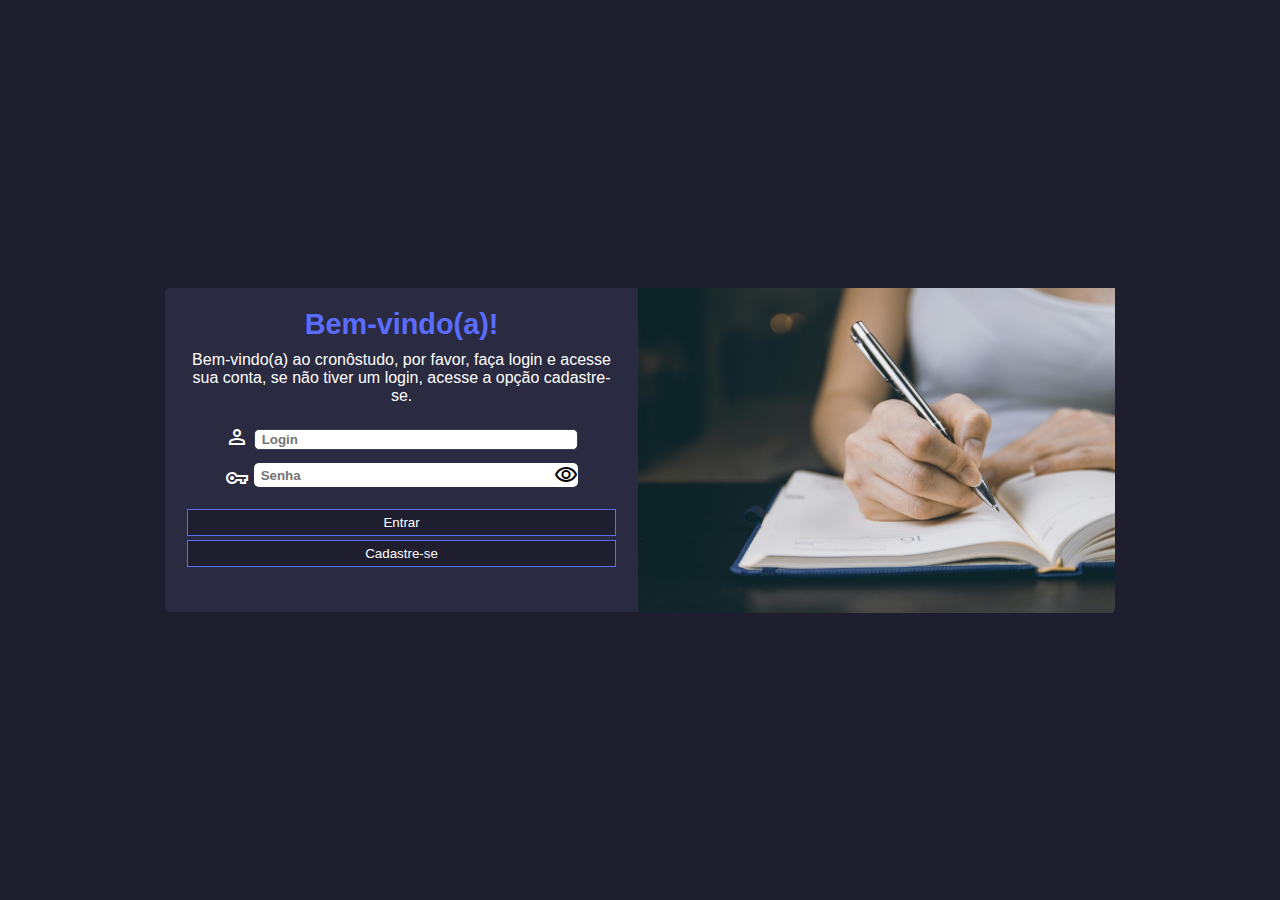
<file: index.html>
<!DOCTYPE html>
<html lang="pt-br">
<head>
    <meta charset="UTF-8">
    <meta name="viewport" content="width=device-width, initial-scale=1.0">
    <title>Cronôstudo</title>
    <link rel="stylesheet" href="style/tela-login/mobile-login.css">
    <link href="https://fonts.googleapis.com/css2?family=Material+Symbols+Outlined" rel="stylesheet" />

</head>
<body>
    <main>
        <section class="login">
            <aside class="content"> <!--conteúdo apenas, h2, p, input etc.-->
                <h1>Bem-vindo(a)!</h1>
                <p>Bem-vindo(a) ao cronôstudo, por favor, faça login e acesse sua conta, se não tiver um login, acesse a opção cadastre-se.</p>
                <div>
                    <label for="ilogin">
                        <span class="material-symbols-outlined">person</span>
                    </label>
                    <input type="text" name="login" placeholder="Login" id="ilogin">
                </div>
                <div>
                    <label for="ipasswd">
                        <span class="material-symbols-outlined">vpn_key</span>
                    </label>
                    <div class="passwd">
                        <input type="password" name="passwd" placeholder="Senha" id="ipasswd">
                        <span class="material-symbols-outlined visibility" onclick="visibility()">visibility</span>                        
                    </div>
                </div>
                <button id="entrar" onclick="entrar()">Entrar</button>
                <button id="cadastro">Cadastre-se</button>
            </aside>
            <aside class="img">
                <!--imagem bacana-->
                <img src="style/images/imagens-estudo.jpg" alt="">
            </aside>
        </section>
    </main>
    <script src="script/estilo-passwd.js"></script>
    <script src="script/login.js"></script>
</body>
</html>
</file>
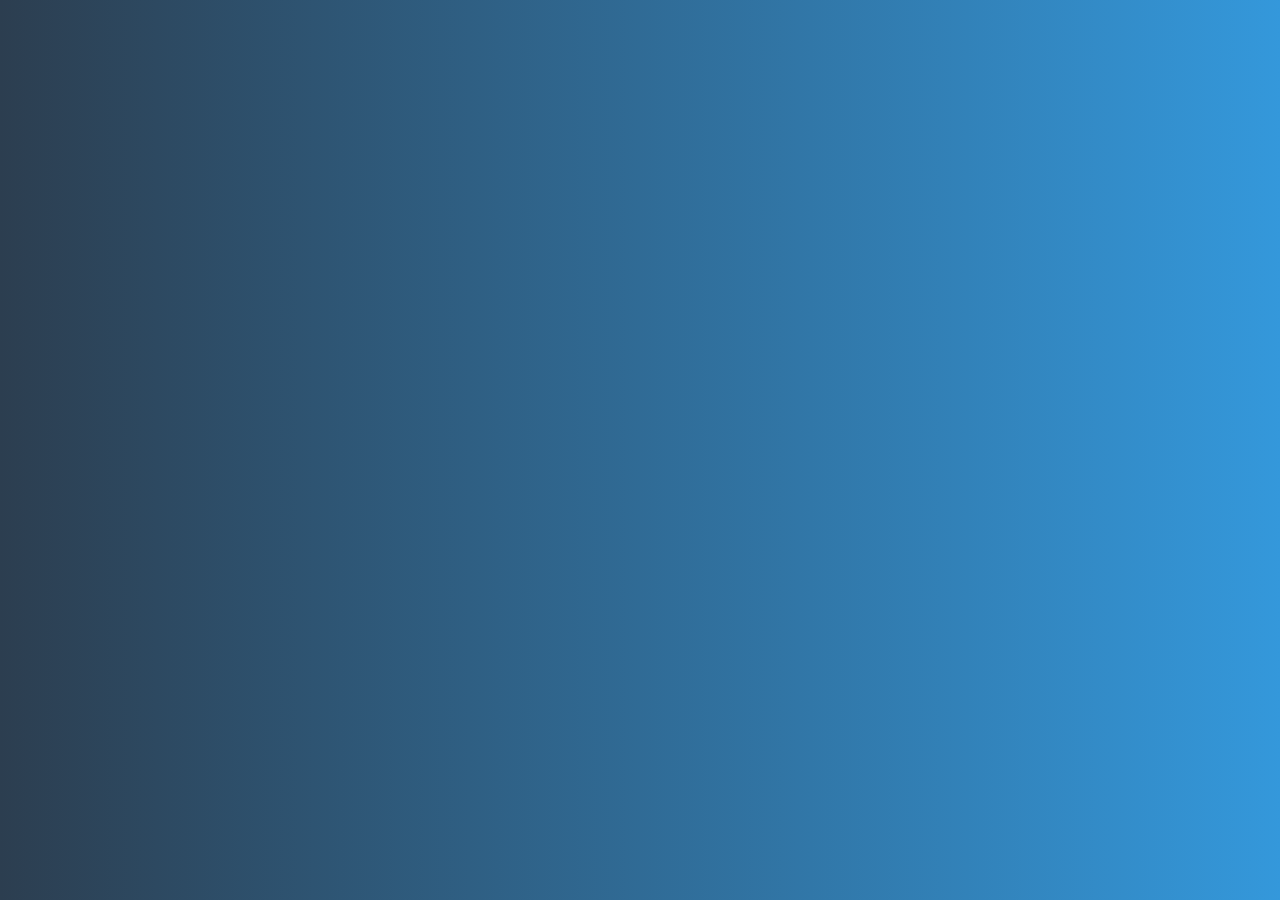
<file: html/a.html>
<!DOCTYPE html>
<html lang="pt-BR">
<head>
  <meta charset="UTF-8">
  <meta name="viewport" content="width=device-width, initial-scale=1.0">
  <title>Tratado de Versalhes</title>
  <style>
    body {
      margin: 0;
      padding: 0;
      font-family: 'Poppins', sans-serif;
      background: linear-gradient(to right, #2c3e50, #3498db);
      color: white;
      overflow: hidden;
      height: 100vh;
      display: flex;
      justify-content: center;
      align-items: center;
    }
    .slide {
      background: rgba(255, 255, 255, 0.1);
      backdrop-filter: blur(10px);
      border-radius: 20px;
      padding: 40px;
      max-width: 800px;
      text-align: center;
      animation: fadeIn 2s ease forwards;
      opacity: 0;
    }
    h1 {
      font-size: 2.5rem;
      margin-bottom: 20px;
    }
    p {
      font-size: 1.2rem;
      line-height: 1.6;
    }
    @keyframes fadeIn {
      to {
        opacity: 1;
      }
    }
    .highlight {
      color: #f1c40f;
      font-weight: bold;
    }
  </style>
</head>
<body>
  <div class="slide">
    <h1>Tratado de Versalhes</h1>
    <p>Assinado em <span class="highlight">28 de junho de 1919</span>, o Tratado de Versalhes marcou o fim da <span class="highlight">Primeira Guerra Mundial</span>.</p>
    <p>O tratado impôs duras condições à <span class="highlight">Alemanha</span>, incluindo perdas territoriais, limitações militares e grandes indenizações.</p>
    <p>Foi um dos fatores que contribuiu para o surgimento da <span class="highlight">Segunda Guerra Mundial</span>.</p>
  </div>
</body>
</html>
</file>
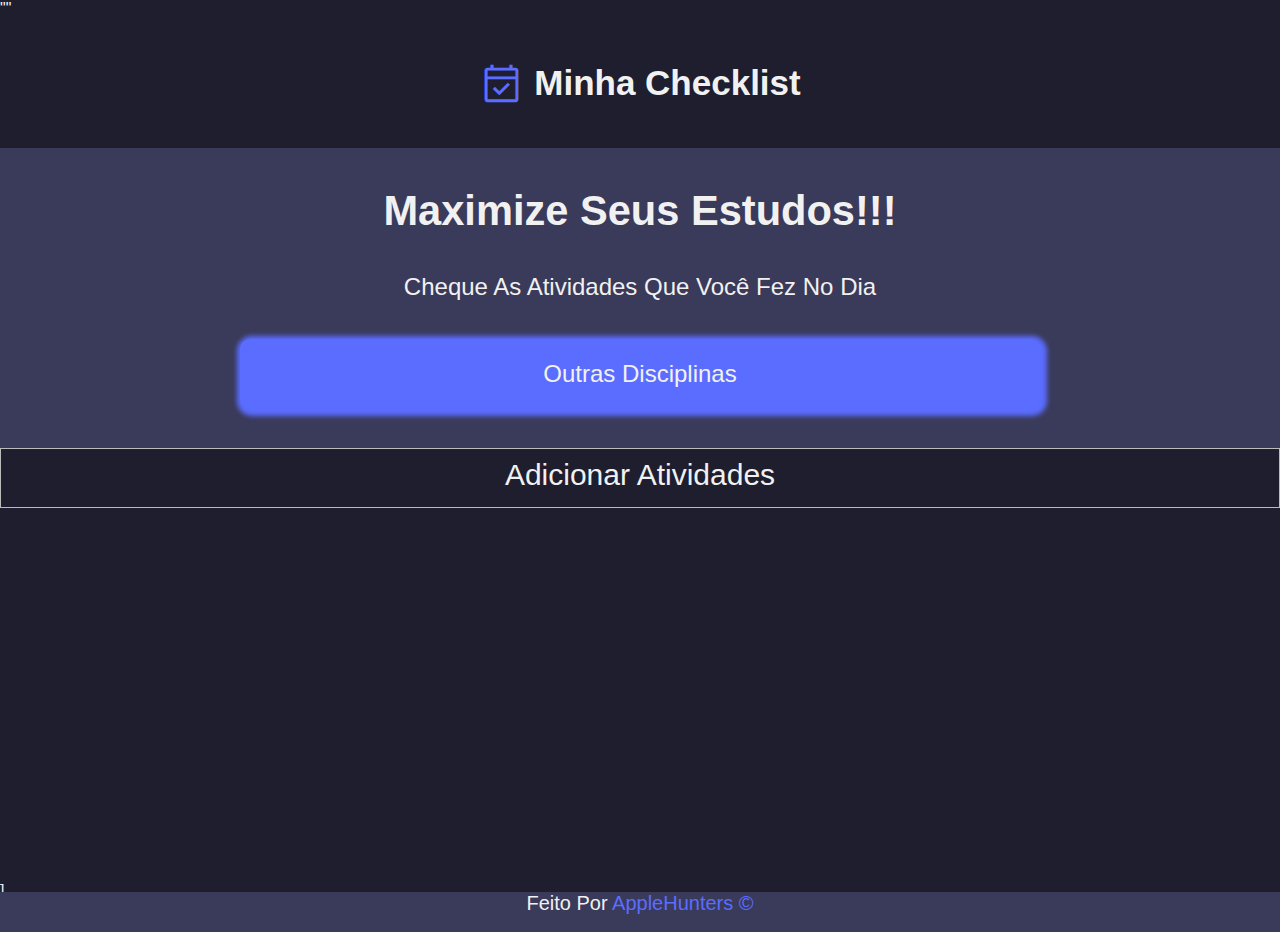
<file: html/check.html>
""<!DOCTYPE html>
<html lang="pt-br">
<head>
    <meta charset="UTF-8">
    <meta name="viewport" content="width=device-width, initial-scale=1.0">
    <title>Checklist</title>
    <link rel="stylesheet" href="https://fonts.googleapis.com/css2?family=Material+Symbols+Outlined:opsz,wght,FILL,GRAD@20..48,100..700,0..1,-50..200&icon_names=event_available" />
    <link rel="stylesheet" href="../style/cronograma.css">
</head>
<body class="tema-escuro">
    <div class="header">
        <span class="material-symbols-outlined">
            event_available
        </span>
        <h1>Minha Checklist</h1>
        <div>
            <!--Quem ler isso aqui faz um menu norget daora ai-->
        </div>
    </div>
    <header>
        <h1>Maximize Seus Estudos!!!</h1> <br>
        <p>Cheque As Atividades Que Você Fez No Dia</p> <br>
        <a href="/html/pag001.html">
            <p class="btn">Outras Disciplinas</p>
        </a>
    </header>
    <main>
       <aside class="add" id="ck">Adicionar Atividades</aside>
       <aside class="item-check"></aside>
    </main>
    <footer>Feito Por <a href="https://github.com/AppleHunters">AppleHunters &copy;</a></footer>]
    <script>
    // Aplica o tema IMEDIATAMENTE ao carregar
    document.addEventListener('DOMContentLoaded', function() {
        const temaSalvo = localStorage.getItem('tema') || 'escuro';
        document.body.className = `tema-${temaSalvo} tema-transicao`;
    });
</script>
<script src="../script/check.js"></script>
</body>
</html>
</file>
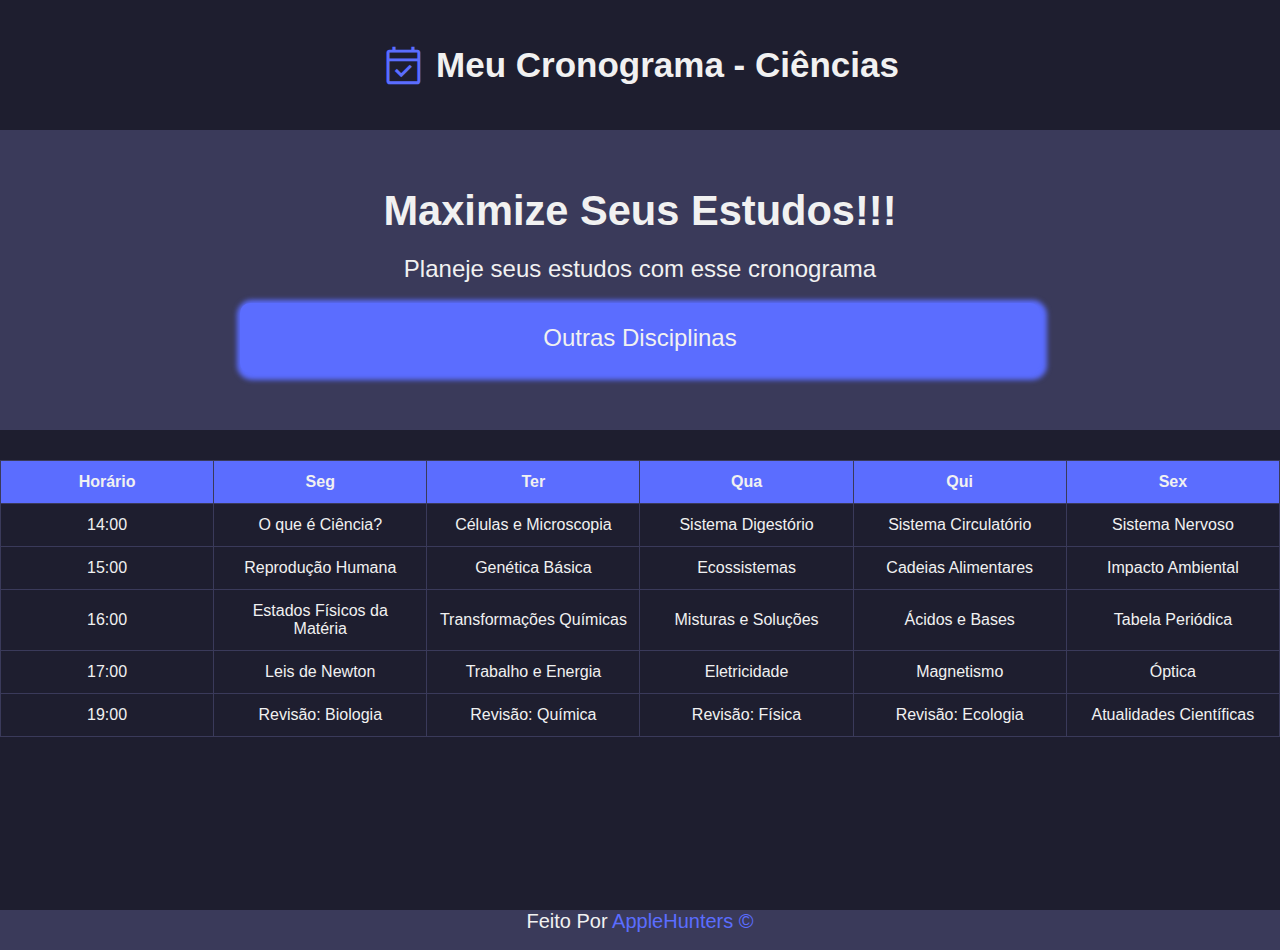
<file: html/cie.html>
<!DOCTYPE html>
<html lang="pt-br">
<head>
    <meta charset="UTF-8" />
    <meta name="viewport" content="width=device-width, initial-scale=1" />
    <title>Ciências - IFSP</title>
    <link rel="stylesheet" href="https://fonts.googleapis.com/css2?family=Material+Symbols+Outlined&icon_names=event_available" />
    <link rel="stylesheet" href="../style/cronograma.css" />
</head>
<body class="tema-claro tema-escuro tema-sereno">
    <div class="header">
        <span class="material-symbols-outlined">event_available</span>
        <h1>Meu Cronograma - Ciências</h1>
        <div>
            <!-- Menu de navegação -->
        </div>
    </div>
    <header>
        <h1>Maximize Seus Estudos!!!</h1>
        <p>Planeje seus estudos com esse cronograma</p>
        <a href="/html/pag001.html">
            <p class="btn">Outras Disciplinas</p>
        </a>
    </header>
    <main>
        <table class="cronograma">
            <thead>
                <tr>
                    <th>Horário</th>
                    <th>Seg</th>
                    <th>Ter</th>
                    <th>Qua</th>
                    <th>Qui</th>
                    <th>Sex</th>
                </tr>
            </thead>
            <tbody>
                <tr>
                    <td>14:00</td>
                    <td><a href="https://youtu.be/uvgSN0sq6zY">O que é Ciência?</a></td>
                    <td><a href="https://youtu.be/67muBgoP6Xo">Células e Microscopia</a></td>
                    <td><a href="https://youtu.be/mV5Dj6uXr9g">Sistema Digestório</a></td>
                    <td><a href="https://youtu.be/_v19eucwtRw">Sistema Circulatório</a></td>
                    <td><a href="https://youtu.be/4q3z2B1l3qY">Sistema Nervoso</a></td>
                </tr>
                <tr>
                    <td>15:00</td>
                    <td><a href="https://youtu.be/7YXz2l6QY24">Reprodução Humana</a></td>
                    <td><a href="https://youtu.be/ImA5Vq2Qb40">Genética Básica</a></td>
                    <td><a href="https://youtu.be/N_L_4WaFvPc">Ecossistemas</a></td>
                    <td><a href="https://youtu.be/FYybwA5K3cA">Cadeias Alimentares</a></td>
                    <td><a href="https://youtu.be/xekA3buNjhg">Impacto Ambiental</a></td>
                </tr>
                <tr>
                    <td>16:00</td>
                    <td><a href="https://youtu.be/Mw3k6X9spac">Estados Físicos da Matéria</a></td>
                    <td><a href="https://youtu.be/FH_q9bjmjTk">Transformações Químicas</a></td>
                    <td><a href="https://youtu.be/DW43-Ld2FB0">Misturas e Soluções</a></td>
                    <td><a href="https://youtu.be/eYpkDMEHgN8">Ácidos e Bases</a></td>
                    <td><a href="https://youtu.be/6r7iEkHE4xs">Tabela Periódica</a></td>
                </tr>
                <tr>
                    <td>17:00</td>
                    <td><a href="https://youtu.be/XQ4u1jBCbqI">Leis de Newton</a></td>
                    <td><a href="https://youtu.be/b1U8j23Dqx8">Trabalho e Energia</a></td>
                    <td><a href="https://youtu.be/6ie4T2Nxewk">Eletricidade</a></td>
                    <td><a href="https://youtu.be/Wj7OCeqnHws">Magnetismo</a></td>
                    <td><a href="https://youtu.be/hxE9_1PS6js">Óptica</a></td>
                </tr>
                <tr>
                    <td>19:00</td>
                    <td><a href="https://youtu.be/bEcoy_2Ibw8">Revisão: Biologia</a></td>
                    <td><a href="https://youtu.be/pEzDfgx1v5U">Revisão: Química</a></td>
                    <td><a href="https://youtu.be/7CVz0lh2sY8">Revisão: Física</a></td>
                    <td><a href="https://youtu.be/8FeLhPfVx7E">Revisão: Ecologia</a></td>
                    <td><a href="https://youtu.be/lZnOhVHLR1c">Atualidades Científicas</a></td>
                </tr>
            </tbody>
        </table>
    </main>
    <footer>
        Feito Por <a href="https://github.com/AppleHunters">AppleHunters &copy;</a>
    </footer>
      <script>
        document.addEventListener('DOMContentLoaded', () => {
            const temaSalvo = localStorage.getItem('tema') || 'escuro';
            document.body.className = `tema-${temaSalvo} tema-transicao`;

            const btnAdicionarNota = document.getElementById('addNota');
            const main = document.querySelector('main');

            btnAdicionarNota.addEventListener('click', () => {
                const nota = document.createElement('div');
                nota.className = 'bloco-nota';

                nota.innerHTML = `
                    <textarea placeholder="Escreva algo..."></textarea>
                    <button class="fechar-nota">✖</button>
                `;

                nota.querySelector('.fechar-nota').addEventListener('click', () => {
                    nota.remove();
                });

                main.appendChild(nota);
            });
        });
    </script>
</body>
</html>
</file>
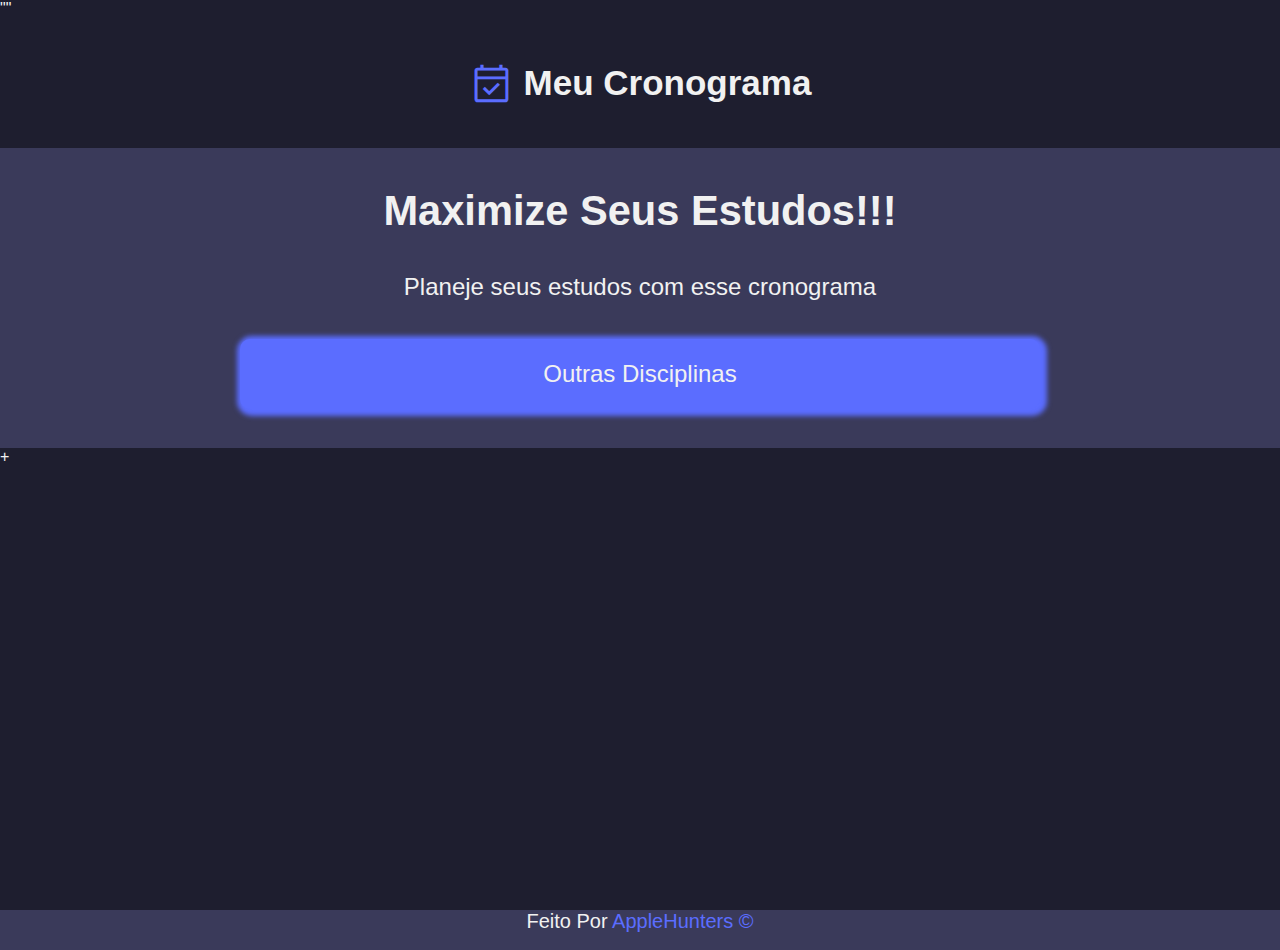
<file: html/crononvo.html>
""<!DOCTYPE html>
<html lang="pt-br">
<head>
    <meta charset="UTF-8">
    <meta name="viewport" content="width=device-width, initial-scale=1.0">
    <title>Meu Cronograma</title>
    <link rel="stylesheet" href="https://fonts.googleapis.com/css2?family=Material+Symbols+Outlined:opsz,wght,FILL,GRAD@20..48,100..700,0..1,-50..200&icon_names=event_available" />
    <link rel="stylesheet" href="../style/cronograma.css">
</head>
<body class="tema-escuro">
    <div class="header">
        <span class="material-symbols-outlined">
            event_available
        </span>
        <h1>Meu Cronograma</h1>
        <div>
            <!--Quem ler isso aqui faz um menu norget daora ai-->
        </div>
    </div>
    <header>
        <h1>Maximize Seus Estudos!!!</h1> <br>
        <p>Planeje seus estudos com esse cronograma</p> <br>
        <a href="/html/pag001.html">
            <p class="btn">Outras Disciplinas</p>
        </a>
    </header>
    <main>
        <div id="add">+</div>
        <table class="cronograma">
            <thead>
            <tbody>
            </tbody>
        </table>
    </main>
    <footer>Feito Por <a href="https://github.com/AppleHunters">AppleHunters &copy;</a></footer>
    <script>
    // Aplica o tema IMEDIATAMENTE ao carregar
    document.addEventListener('DOMContentLoaded', function() {
        const temaSalvo = localStorage.getItem('tema') || 'escuro';
        document.body.className = `tema-${temaSalvo} tema-transicao`;
    });
</script>
<script src="../script/gen.js"></script>
</body>
</html>
</file>
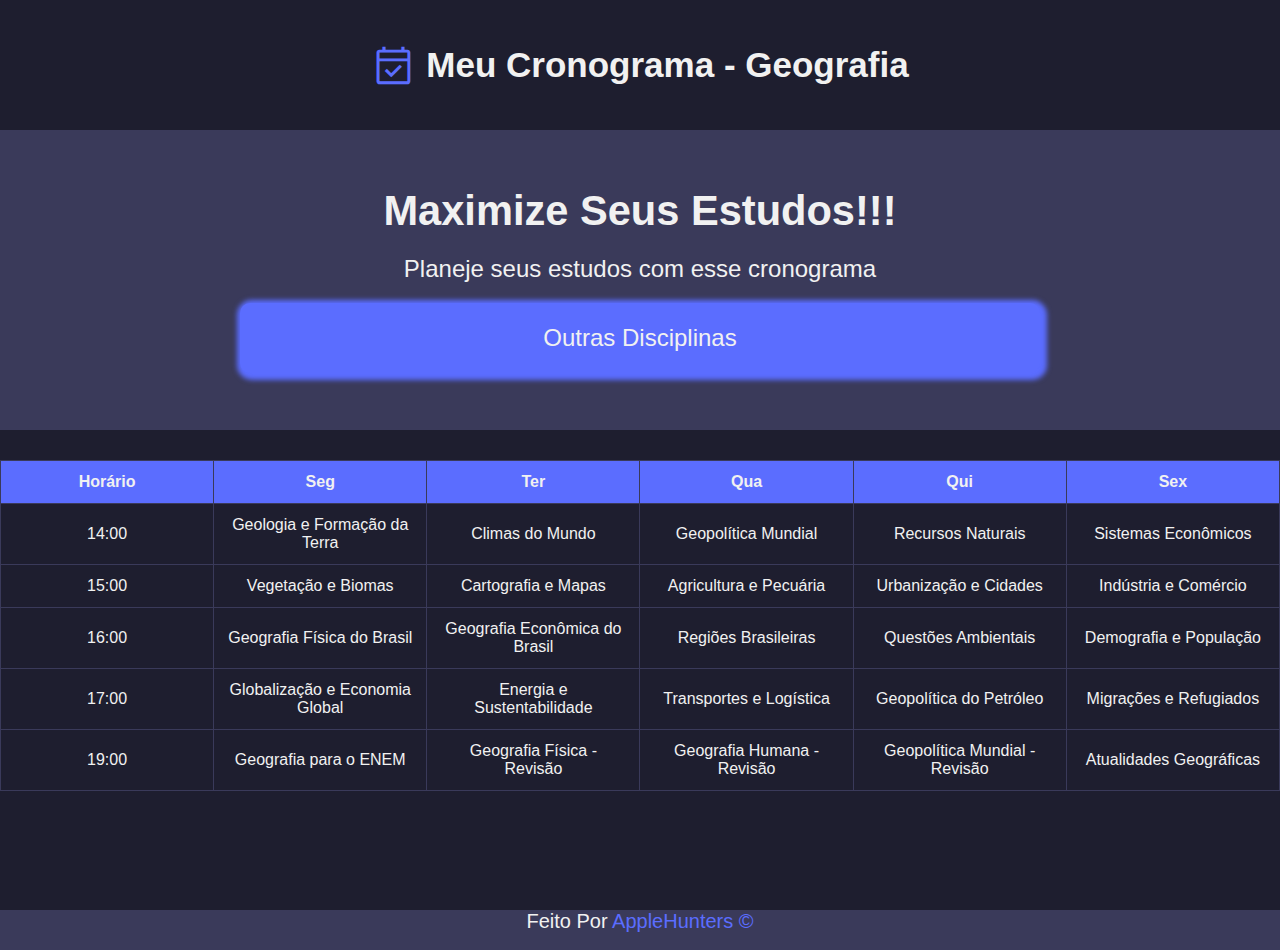
<file: html/geo.html>
<!DOCTYPE html>
<html lang="pt-br">
<head>
    <meta charset="UTF-8" />
    <meta name="viewport" content="width=device-width, initial-scale=1" />
    <title>Geografia - IFSP</title>
    <link rel="stylesheet" href="https://fonts.googleapis.com/css2?family=Material+Symbols+Outlined&icon_names=event_available" />
    <link rel="stylesheet" href="../style/cronograma.css" />
</head>
<body class="tema-escuro">
    <div class="header">
        <span class="material-symbols-outlined">event_available</span>
        <h1>Meu Cronograma - Geografia</h1>
        <div>
            <!-- Menu de navegação -->
        </div>
    </div>
    <header>
        <h1>Maximize Seus Estudos!!!</h1>
        <p>Planeje seus estudos com esse cronograma</p>
        <a href="/html/pag001.html">
            <p class="btn">Outras Disciplinas</p>
        </a>
    </header>
    <main>
        <table class="cronograma">
            <thead>
                <tr>
                    <th>Horário</th>
                    <th>Seg</th>
                    <th>Ter</th>
                    <th>Qua</th>
                    <th>Qui</th>
                    <th>Sex</th>
                </tr>
            </thead>
            <tbody>
                <tr>
                    <td>14:00</td>
                    <td><a href="https://youtu.be/ZkDJRA6sCXI">Geologia e Formação da Terra</a></td>
                    <td><a href="https://youtu.be/Rff-E96YJ9M">Climas do Mundo</a></td>
                    <td><a href="https://youtu.be/lqOMhUyyU0A">Geopolítica Mundial</a></td>
                    <td><a href="https://youtu.be/s2_3n43X3Wc">Recursos Naturais</a></td>
                    <td><a href="https://youtu.be/Yx4Y-i5xWQw">Sistemas Econômicos</a></td>
                </tr>
                <tr>
                    <td>15:00</td>
                    <td><a href="https://youtu.be/xekA3buNjhg">Vegetação e Biomas</a></td>
                    <td><a href="https://youtu.be/FYybwA5K3cA">Cartografia e Mapas</a></td>
                    <td><a href="https://youtu.be/ImA5Vq2Qb40">Agricultura e Pecuária</a></td>
                    <td><a href="https://youtu.be/N_L_4WaFvPc">Urbanização e Cidades</a></td>
                    <td><a href="https://youtu.be/7YXz2l6QY24">Indústria e Comércio</a></td>
                </tr>
                <tr>
                    <td>16:00</td>
                    <td><a href="https://youtu.be/Mw3k6X9spac">Geografia Física do Brasil</a></td>
                    <td><a href="https://youtu.be/FH_q9bjmjTk">Geografia Econômica do Brasil</a></td>
                    <td><a href="https://youtu.be/DW43-Ld2FB0">Regiões Brasileiras</a></td>
                    <td><a href="https://youtu.be/eYpkDMEHgN8">Questões Ambientais</a></td>
                    <td><a href="https://youtu.be/6r7iEkHE4xs">Demografia e População</a></td>
                </tr>
                <tr>
                    <td>17:00</td>
                    <td><a href="https://youtu.be/XQ4u1jBCbqI">Globalização e Economia Global</a></td>
                    <td><a href="https://youtu.be/b1U8j23Dqx8">Energia e Sustentabilidade</a></td>
                    <td><a href="https://youtu.be/6ie4T2Nxewk">Transportes e Logística</a></td>
                    <td><a href="https://youtu.be/Wj7OCeqnHws">Geopolítica do Petróleo</a></td>
                    <td><a href="https://youtu.be/hxE9_1PS6js">Migrações e Refugiados</a></td>
                </tr>
                <tr>
                    <td>19:00</td>
                    <td><a href="https://youtu.be/bEcoy_2Ibw8">Geografia para o ENEM</a></td>
                    <td><a href="https://youtu.be/pEzDfgx1v5U">Geografia Física - Revisão</a></td>
                    <td><a href="https://youtu.be/7CVz0lh2sY8">Geografia Humana - Revisão</a></td>
                    <td><a href="https://youtu.be/8FeLhPfVx7E">Geopolítica Mundial - Revisão</a></td>
                    <td><a href="https://youtu.be/lZnOhVHLR1c">Atualidades Geográficas</a></td>
                </tr>
            </tbody>
        </table>
    </main>
    <footer>
        Feito Por <a href="https://github.com/AppleHunters">AppleHunters &copy;</a>
    </footer>
      <script>
        document.addEventListener('DOMContentLoaded', () => {
            const temaSalvo = localStorage.getItem('tema') || 'escuro';
            document.body.className = `tema-${temaSalvo} tema-transicao`;

            const btnAdicionarNota = document.getElementById('addNota');
            const main = document.querySelector('main');

            btnAdicionarNota.addEventListener('click', () => {
                const nota = document.createElement('div');
                nota.className = 'bloco-nota';

                nota.innerHTML = `
                    <textarea placeholder="Escreva algo..."></textarea>
                    <button class="fechar-nota">✖</button>
                `;

                nota.querySelector('.fechar-nota').addEventListener('click', () => {
                    nota.remove();
                });

                main.appendChild(nota);
            });
        });
    </script>
</body>
</html>
</file>
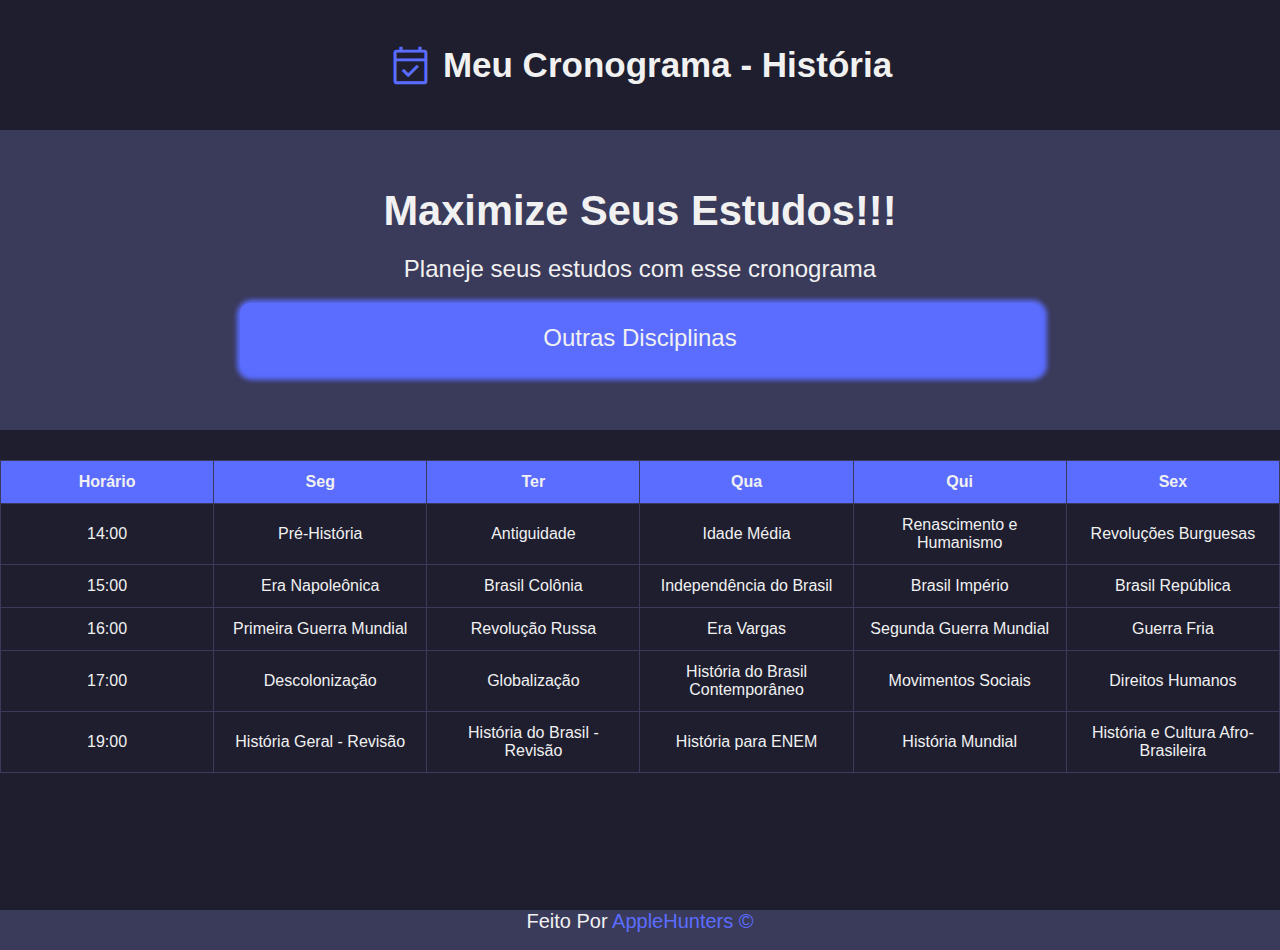
<file: html/his.html>
<!DOCTYPE html>
<html lang="pt-br">
<head>
    <meta charset="UTF-8" />
    <meta name="viewport" content="width=device-width, initial-scale=1" />
    <title>História - IFSP</title>
    <link rel="stylesheet" href="https://fonts.googleapis.com/css2?family=Material+Symbols+Outlined&icon_names=event_available" />
    <link rel="stylesheet" href="../style/cronograma.css" />
</head>
<body class="tema-escuro">
    <div class="header">
        <span class="material-symbols-outlined">event_available</span>
        <h1>Meu Cronograma - História</h1>
        <div>
            <!-- Menu de navegação -->
        </div>
    </div>
    <header>
        <h1>Maximize Seus Estudos!!!</h1>
        <p>Planeje seus estudos com esse cronograma</p>
        <a href="/html/pag001.html">
            <p class="btn">Outras Disciplinas</p>
        </a>
    </header>
    <main>
        <table class="cronograma">
            <thead>
                <tr>
                    <th>Horário</th>
                    <th>Seg</th>
                    <th>Ter</th>
                    <th>Qua</th>
                    <th>Qui</th>
                    <th>Sex</th>
                </tr>
            </thead>
            <tbody>
                <tr>
                    <td>14:00</td>
                    <td><a href="https://youtu.be/67muBgoP6Xo">Pré-História</a></td>
                    <td><a href="https://youtu.be/mV5Dj6uXr9g">Antiguidade</a></td>
                    <td><a href="https://youtu.be/_v19eucwtRw">Idade Média</a></td>
                    <td><a href="https://youtu.be/4q3z2B1l3qY">Renascimento e Humanismo</a></td>
                    <td><a href="https://youtu.be/JYH1e6o9nL0">Revoluções Burguesas</a></td>
                </tr>
                <tr>
                    <td>15:00</td>
                    <td><a href="https://youtu.be/R8W6g-2o9Jg">Era Napoleônica</a></td>
                    <td><a href="https://youtu.be/LqUPmVScxiM">Brasil Colônia</a></td>
                    <td><a href="https://youtu.be/dXgplZlvI3s">Independência do Brasil</a></td>
                    <td><a href="https://youtu.be/uf6I6yR9xSM">Brasil Império</a></td>
                    <td><a href="https://youtu.be/1qCYY2ECG6E">Brasil República</a></td>
                </tr>
                <tr>
                    <td>16:00</td>
                    <td><a href="https://youtu.be/tvYwYl3BJoA">Primeira Guerra Mundial</a></td>
                    <td><a href="https://youtu.be/4nGdZmBmlz8">Revolução Russa</a></td>
                    <td><a href="https://youtu.be/FT79nUuj7j0">Era Vargas</a></td>
                    <td><a href="https://youtu.be/jzYqJicMcLs">Segunda Guerra Mundial</a></td>
                    <td><a href="https://youtu.be/yhP1RHU6e1M">Guerra Fria</a></td>
                </tr>
                <tr>
                    <td>17:00</td>
                    <td><a href="https://youtu.be/hhVqebGOyZ0">Descolonização</a></td>
                    <td><a href="https://youtu.be/sNcnJioR6q0">Globalização</a></td>
                    <td><a href="https://youtu.be/fNkhB4ZjFwQ">História do Brasil Contemporâneo</a></td>
                    <td><a href="https://youtu.be/LgZb27bCMO0">Movimentos Sociais</a></td>
                    <td><a href="https://youtu.be/3R8V6xUyrv0">Direitos Humanos</a></td>
                </tr>
                <tr>
                    <td>19:00</td>
                    <td><a href="https://youtu.be/qhcyEKyQ3kI">História Geral - Revisão</a></td>
                    <td><a href="https://youtu.be/tJvqgCptzGQ">História do Brasil - Revisão</a></td>
                    <td><a href="https://youtu.be/ieZKx0Iv8Xc">História para ENEM</a></td>
                    <td><a href="https://youtu.be/wDcKaQX_6tE">História Mundial</a></td>
                    <td><a href="https://youtu.be/hJHzo-Mm0oI">História e Cultura Afro-Brasileira</a></td>
                </tr>
            </tbody>
        </table>
    </main>
    <footer>
        Feito Por <a href="https://github.com/AppleHunters">AppleHunters &copy;</a>
    </footer>
      <script>
        document.addEventListener('DOMContentLoaded', () => {
            const temaSalvo = localStorage.getItem('tema') || 'escuro';
            document.body.className = `tema-${temaSalvo} tema-transicao`;

            const btnAdicionarNota = document.getElementById('addNota');
            const main = document.querySelector('main');

            btnAdicionarNota.addEventListener('click', () => {
                const nota = document.createElement('div');
                nota.className = 'bloco-nota';

                nota.innerHTML = `
                    <textarea placeholder="Escreva algo..."></textarea>
                    <button class="fechar-nota">✖</button>
                `;

                nota.querySelector('.fechar-nota').addEventListener('click', () => {
                    nota.remove();
                });

                main.appendChild(nota);
            });
        });
    </script>
</body>
</html>
</file>
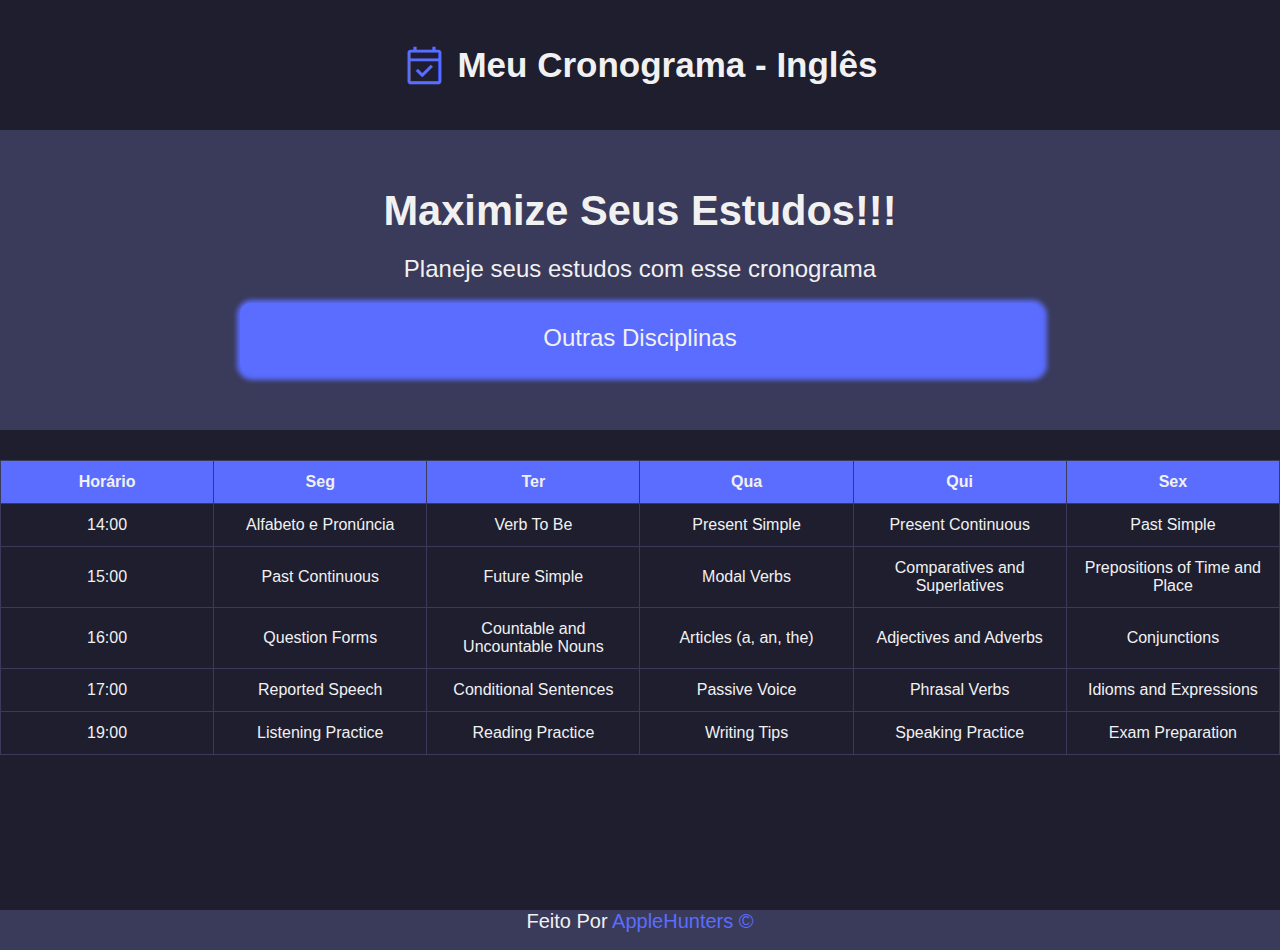
<file: html/ing.html>
<!DOCTYPE html>
<html lang="pt-br">
<head>
    <meta charset="UTF-8" />
    <meta name="viewport" content="width=device-width, initial-scale=1" />
    <title>Inglês - IFSP</title>
    <link rel="stylesheet" href="https://fonts.googleapis.com/css2?family=Material+Symbols+Outlined&icon_names=event_available" />
    <link rel="stylesheet" href="../style/cronograma.css" />
</head>
<body class="tema-escuro">
    <div class="header">
        <span class="material-symbols-outlined">event_available</span>
        <h1>Meu Cronograma - Inglês</h1>
        <div>
            <!-- Menu de navegação -->
        </div>
    </div>
    <header>
        <h1>Maximize Seus Estudos!!!</h1>
        <p>Planeje seus estudos com esse cronograma</p>
        <a href="/html/pag001.html">
            <p class="btn">Outras Disciplinas</p>
        </a>
    </header>
    <main>
        <table class="cronograma">
            <thead>
                <tr>
                    <th>Horário</th>
                    <th>Seg</th>
                    <th>Ter</th>
                    <th>Qua</th>
                    <th>Qui</th>
                    <th>Sex</th>
                </tr>
            </thead>
            <tbody>
                <tr>
                    <td>14:00</td>
                    <td><a href="https://www.youtube.com/watch?v=9zYQuQm3FKA">Alfabeto e Pronúncia</a></td>
                    <td><a href="https://www.youtube.com/watch?v=5RZgjQEj-xI">Verb To Be</a></td>
                    <td><a href="https://www.youtube.com/watch?v=Mz8Kf1i9-zI">Present Simple</a></td>
                    <td><a href="https://www.youtube.com/watch?v=FzwtGAVIMVU">Present Continuous</a></td>
                    <td><a href="https://www.youtube.com/watch?v=un4L1hS0-9Q">Past Simple</a></td>
                </tr>
                <tr>
                    <td>15:00</td>
                    <td><a href="https://www.youtube.com/watch?v=0kjXkxf7vU8">Past Continuous</a></td>
                    <td><a href="https://www.youtube.com/watch?v=H1_wcmYQ5-Y">Future Simple</a></td>
                    <td><a href="https://www.youtube.com/watch?v=RhY7qgOJhwM">Modal Verbs</a></td>
                    <td><a href="https://www.youtube.com/watch?v=4vuQ6sLQ2Xo">Comparatives and Superlatives</a></td>
                    <td><a href="https://www.youtube.com/watch?v=6EUPRg3xaIg">Prepositions of Time and Place</a></td>
                </tr>
                <tr>
                    <td>16:00</td>
                    <td><a href="https://www.youtube.com/watch?v=BYk4uBvwGfY">Question Forms</a></td>
                    <td><a href="https://www.youtube.com/watch?v=7bGqZZD0jvY">Countable and Uncountable Nouns</a></td>
                    <td><a href="https://www.youtube.com/watch?v=jTsbipWhXmw">Articles (a, an, the)</a></td>
                    <td><a href="https://www.youtube.com/watch?v=XLUz_HbiGZs">Adjectives and Adverbs</a></td>
                    <td><a href="https://www.youtube.com/watch?v=9kQyFz1Qih0">Conjunctions</a></td>
                </tr>
                <tr>
                    <td>17:00</td>
                    <td><a href="https://www.youtube.com/watch?v=dV9IEyJrNpY">Reported Speech</a></td>
                    <td><a href="https://www.youtube.com/watch?v=18YbJlVjEiA">Conditional Sentences</a></td>
                    <td><a href="https://www.youtube.com/watch?v=5mT46IkTlQI">Passive Voice</a></td>
                    <td><a href="https://www.youtube.com/watch?v=C5yRkLE9V_w">Phrasal Verbs</a></td>
                    <td><a href="https://www.youtube.com/watch?v=G0ISL-0z0yI">Idioms and Expressions</a></td>
                </tr>
                <tr>
                    <td>19:00</td>
                    <td><a href="https://www.youtube.com/watch?v=8Un0fT9INqA">Listening Practice</a></td>
                    <td><a href="https://www.youtube.com/watch?v=YdrNEQOnv5A">Reading Practice</a></td>
                    <td><a href="https://www.youtube.com/watch?v=Fvw88a75U5Q">Writing Tips</a></td>
                    <td><a href="https://www.youtube.com/watch?v=sEz1lNIYXN4">Speaking Practice</a></td>
                    <td><a href="https://www.youtube.com/watch?v=OIdLPCvW_6Q">Exam Preparation</a></td>
                </tr>
            </tbody>
        </table>
    </main>
    <footer>Feito Por <a href="https://github.com/AppleHunters">AppleHunters &copy;</a></footer>
      <script>
        document.addEventListener('DOMContentLoaded', () => {
            const temaSalvo = localStorage.getItem('tema') || 'escuro';
            document.body.className = `tema-${temaSalvo} tema-transicao`;

            const btnAdicionarNota = document.getElementById('addNota');
            const main = document.querySelector('main');

            btnAdicionarNota.addEventListener('click', () => {
                const nota = document.createElement('div');
                nota.className = 'bloco-nota';

                nota.innerHTML = `
                    <textarea placeholder="Escreva algo..."></textarea>
                    <button class="fechar-nota">✖</button>
                `;

                nota.querySelector('.fechar-nota').addEventListener('click', () => {
                    nota.remove();
                });

                main.appendChild(nota);
            });
        });
    </script>
</body>
</html>
</file>
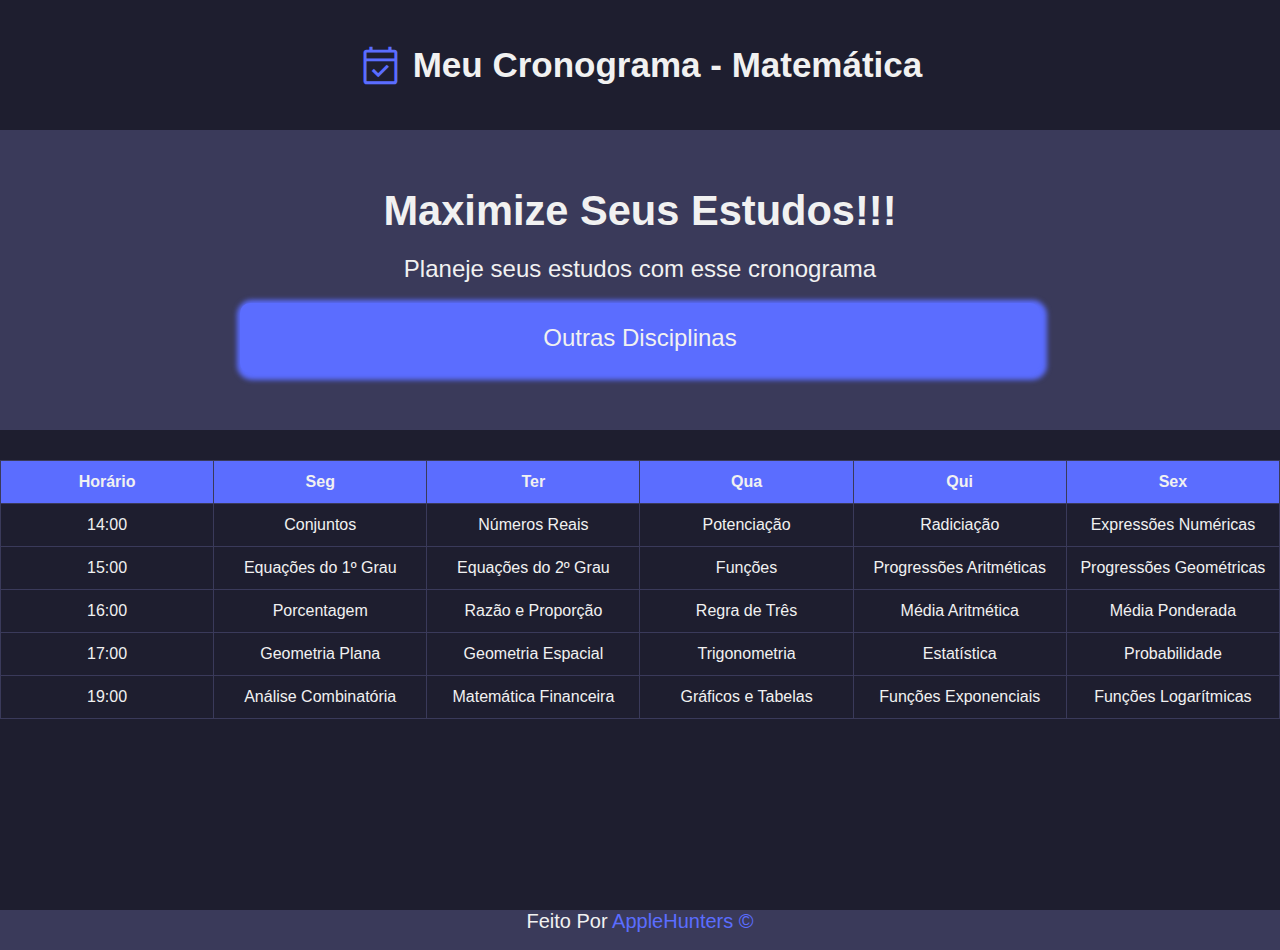
<file: html/mat.html>
<!DOCTYPE html>
<html lang="pt-br">
<head>
    <meta charset="UTF-8">
    <meta name="viewport" content="width=device-width, initial-scale=1.0">
    <title>Matemática - IFSP</title>
    <link rel="stylesheet" href="https://fonts.googleapis.com/css2?family=Material+Symbols+Outlined&icon_names=event_available" />
    <link rel="stylesheet" href="../style/cronograma.css">
</head>
<body class="tema-escuro">
    <div class="header">
        <span class="material-symbols-outlined">event_available</span>
        <h1>Meu Cronograma - Matemática</h1>
        <div>
            <!-- Menu de navegação -->
        </div>
    </div>
    <header>
        <h1>Maximize Seus Estudos!!!</h1>
        <p>Planeje seus estudos com esse cronograma</p>
        <a href="/html/pag001.html">
            <p class="btn">Outras Disciplinas</p>
        </a>
    </header>
    <main>
        <table class="cronograma">
            <thead>
                <tr>
                    <th>Horário</th>
                    <th>Seg</th>
                    <th>Ter</th>
                    <th>Qua</th>
                    <th>Qui</th>
                    <th>Sex</th>
                </tr>
            </thead>
            <tbody>
                <tr>
                    <td>14:00</td>
                    <td><a href="https://www.youtube.com/watch?v=cfKeJhvPDLU">Conjuntos</a></td>
                    <td><a href="https://www.youtube.com/watch?v=ItWnTLL5FAI">Números Reais</a></td>
                    <td><a href="https://www.youtube.com/watch?v=ddZHkCUcYRM">Potenciação</a></td>
                    <td><a href="https://www.youtube.com/watch?v=MA_ZrgV2xws">Radiciação</a></td>
                    <td><a href="https://www.youtube.com/watch?v=KePlSXAs1bg">Expressões Numéricas</a></td>
                </tr>
                <tr>
                    <td>15:00</td>
                    <td><a href="https://www.youtube.com/watch?v=GAA-l2Im3fs">Equações do 1º Grau</a></td>
                    <td><a href="https://www.youtube.com/watch?v=u2wxbS8OLts">Equações do 2º Grau</a></td>
                    <td><a href="https://www.youtube.com/watch?v=0hlugC3MX2o">Funções</a></td>
                    <td><a href="https://www.youtube.com/watch?v=pMdP6TTWDeI">Progressões Aritméticas</a></td>
                    <td><a href="https://www.youtube.com/watch?v=6PmkiBpxWvI">Progressões Geométricas</a></td>
                </tr>
                <tr>
                    <td>16:00</td>
                    <td><a href="https://www.youtube.com/watch?v=cfKeJhvPDLU">Porcentagem</a></td>
                    <td><a href="https://www.youtube.com/watch?v=ItWnTLL5FAI">Razão e Proporção</a></td>
                    <td><a href="https://www.youtube.com/watch?v=ddZHkCUcYRM">Regra de Três</a></td>
                    <td><a href="https://www.youtube.com/watch?v=MA_ZrgV2xws">Média Aritmética</a></td>
                    <td><a href="https://www.youtube.com/watch?v=KePlSXAs1bg">Média Ponderada</a></td>
                </tr>
                <tr>
                    <td>17:00</td>
                    <td><a href="https://www.youtube.com/watch?v=GAA-l2Im3fs">Geometria Plana</a></td>
                    <td><a href="https://www.youtube.com/watch?v=u2wxbS8OLts">Geometria Espacial</a></td>
                    <td><a href="https://www.youtube.com/watch?v=0hlugC3MX2o">Trigonometria</a></td>
                    <td><a href="https://www.youtube.com/watch?v=pMdP6TTWDeI">Estatística</a></td>
                    <td><a href="https://www.youtube.com/watch?v=6PmkiBpxWvI">Probabilidade</a></td>
                </tr>
                <tr>
                    <td>19:00</td>
                    <td><a href="https://www.youtube.com/watch?v=cfKeJhvPDLU">Análise Combinatória</a></td>
                    <td><a href="https://www.youtube.com/watch?v=ItWnTLL5FAI">Matemática Financeira</a></td>
                    <td><a href="https://www.youtube.com/watch?v=ddZHkCUcYRM">Gráficos e Tabelas</a></td>
                    <td><a href="https://www.youtube.com/watch?v=MA_ZrgV2xws">Funções Exponenciais</a></td>
                    <td><a href="https://www.youtube.com/watch?v=KePlSXAs1bg">Funções Logarítmicas</a></td>
                </tr>
            </tbody>
        </table>
    </main>
    <footer>Feito Por <a href="https://github.com/AppleHunters">AppleHunters &copy;</a></footer>
      <script>
        document.addEventListener('DOMContentLoaded', () => {
            const temaSalvo = localStorage.getItem('tema') || 'escuro';
            document.body.className = `tema-${temaSalvo} tema-transicao`;

            const btnAdicionarNota = document.getElementById('addNota');
            const main = document.querySelector('main');

            btnAdicionarNota.addEventListener('click', () => {
                const nota = document.createElement('div');
                nota.className = 'bloco-nota';

                nota.innerHTML = `
                    <textarea placeholder="Escreva algo..."></textarea>
                    <button class="fechar-nota">✖</button>
                `;

                nota.querySelector('.fechar-nota').addEventListener('click', () => {
                    nota.remove();
                });

                main.appendChild(nota);
            });
        });
    </script>
</body>
</html>
</file>
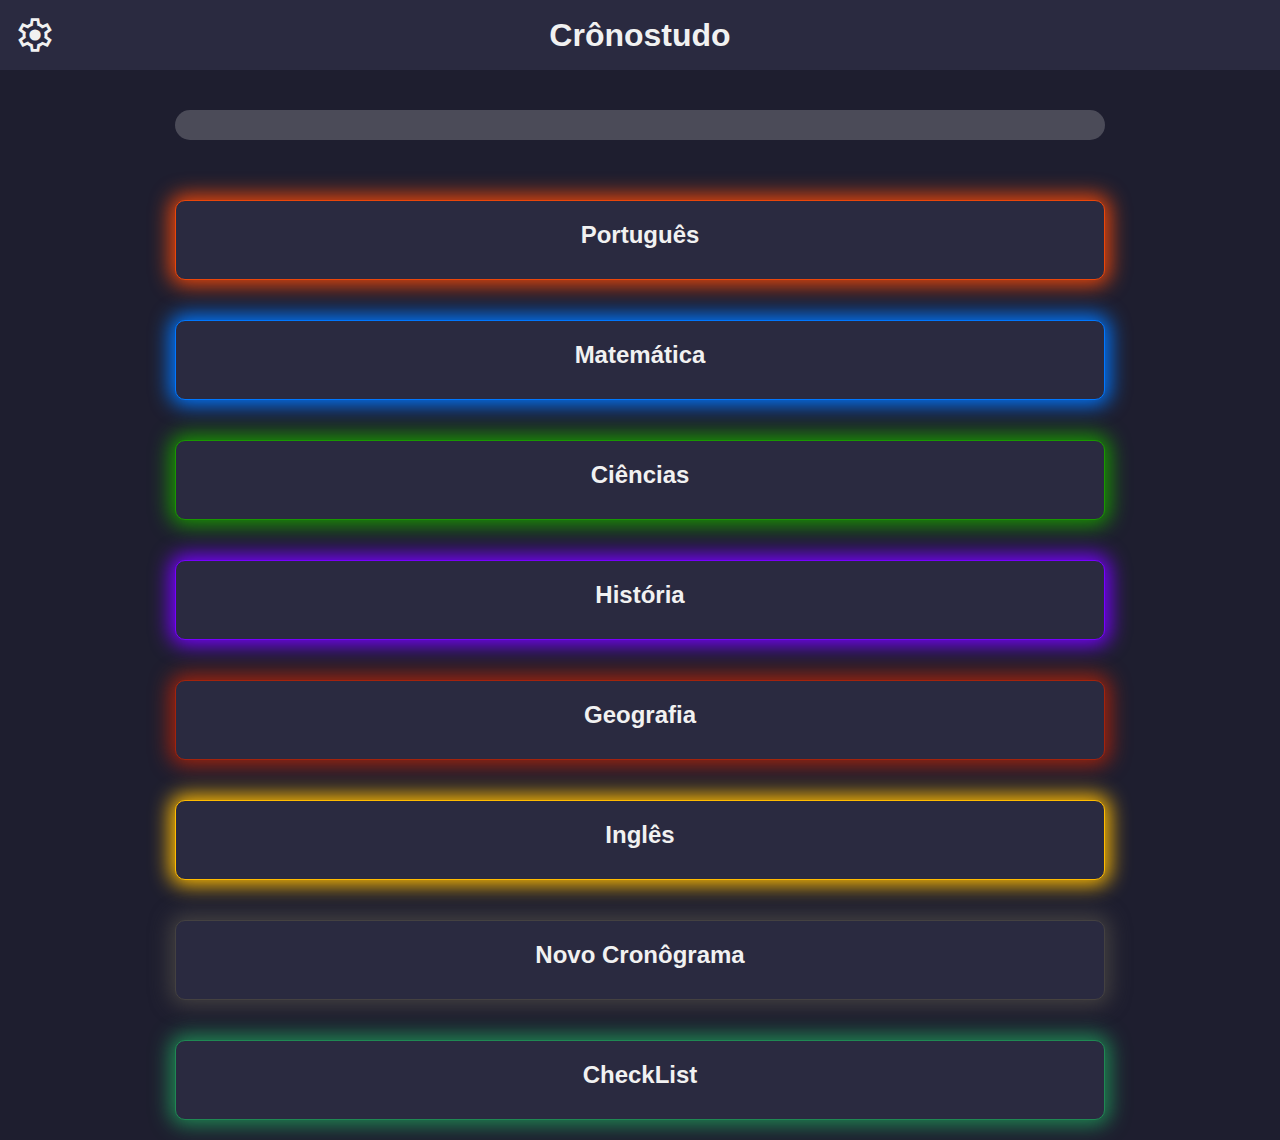
<file: html/pag001.html>
<!DOCTYPE html>
<html lang="pt-br">
<head>
    <meta charset="UTF-8">
    <meta name="viewport" content="width=device-width, initial-scale=1.0">
    <title>Crônostudo</title>
    <link rel="stylesheet" href="https://fonts.googleapis.com/css2?family=Material+Symbols+Outlined" />
    <link rel="stylesheet" href="../style/pag001.css">
</head>
<body class="tema-escuro tema-transicao">
    <header>
        <span class="material-symbols-outlined eng" id="settings">settings</span>
        <h1>Crônostudo</h1>
        <span class="material-symbols-outlined gamb">settings</span>
    </header>

    <nav id="menu" class="menu-hidden">
        <ul>
        <li class="perfil-menu">
            <a href="perfil.html" class="voltar"> 
            
                <div class="icone-wrapper">
                    <div id="fotoPerfil">
                        <svg xmlns="http://www.w3.org/2000/svg" class="icone-perfil" viewBox="0 0 24 24" fill="none" stroke="currentColor" stroke-width="2" stroke-linecap="round" stroke-linejoin="round">
                        <path d="M2 21a8 8 0 0 1 10.821-7.487"/>
                        <path d="M21.378 16.626a1 1 0 0 0-3.004-3.004l-4.01 4.012a2 2 0 0 0-.506.854l-.837 2.87a.5.5 0 0 0 .62.62l2.87-.837a2 2 0 0 0 .854-.506z"/>
                        <circle cx="10" cy="8" r="5"/>
                        </svg>
                    </div>
                </div>
                    <p>Perfil</p>
            </a>
        </li>

            <li>Tema Claro: 
                <svg id="tema-claro" xmlns="http://www.w3.org/2000/svg" width="24" height="24" viewBox="0 0 24 24" fill="none" stroke="currentColor" stroke-width="2" stroke-linecap="round" stroke-linejoin="round">
                    <circle cx="12" cy="12" r="5"/>
                    <path d="M12 1v2M12 21v2M4.22 4.22l1.42 1.42M18.36 18.36l1.42 1.42M1 12h2M21 12h2M4.22 19.78l1.42-1.42M18.36 5.64l1.42-1.42"/>
                </svg>
            </li>
            <li>Tema Escuro: 
                <svg id="tema-escuro" xmlns="http://www.w3.org/2000/svg" width="24" height="24" viewBox="0 0 24 24" fill="none" stroke="currentColor" stroke-width="2" stroke-linecap="round" stroke-linejoin="round">
                    <path d="M21 12.79A9 9 0 1 1 11.21 3 7 7 0 0 0 21 12.79z"/>
                </svg>
            </li>
            <li>Tema Sereno: 
                <svg id="tema-sereno" xmlns="http://www.w3.org/2000/svg" width="24" height="24" viewBox="0 0 24 24" fill="none" stroke="currentColor" stroke-width="2" stroke-linecap="round" stroke-linejoin="round">
                    <path d="M12 10V2"/>
                    <path d="m4.93 10.93 1.41 1.41"/>
                    <path d="M2 18h2"/>
                    <path d="m20 6-1.41 1.41"/>
                    <path d="M22 18h-2"/>
                    <path d="m15.07 10.93-1.41 1.41"/>
                    <path d="M12 22v-8"/>
                    <circle cx="12" cy="12" r="4"/>
                </svg>
            </li>
        </ul>
    </nav>

    <main>
        <aside id="fraseMotivacional" class="frase-motivacional"></aside>

        <aside class="pt">
            <h2>Português</h2>
            <a href="port.html" onclick="salvarMateria('Português')">
                <p>Começar!</p>
            </a>
        </aside>
        <aside class="mt">
            <h2>Matemática</h2>
            <a href="mat.html" onclick="salvarMateria('Matemática')">
                <p>Começar!</p>
            </a>
        </aside>
        <aside class="ci">
            <h2>Ciências</h2>
            <a href="cie.html" onclick="salvarMateria('Ciências')">
                <p>Começar!</p>
            </a>
        </aside>
        <aside class="ht">
            <h2>História</h2>
            <a href="his.html" onclick="salvarMateria('História')">
                <p>Começar!</p>
            </a>
        </aside>
        <aside class="ge">
            <h2>Geografia</h2>
            <a href="geo.html" onclick="salvarMateria('Geografia')">
                <p>Começar!</p>
            </a>
        </aside>
        <aside class="in">
            <h2>Inglês</h2>
            <a href="ing.html" onclick="salvarMateria('Inglês')">
                <p>Começar!</p>
            </a>
        </aside>
         <aside class="cria">
            <h2>Novo Cronôgrama</h2>
            <a href="crononvo.html" onclick="salvarMateria('Cronograma')">
                <p>Começar!</p>
            </a>
        </aside>
         <aside class="check">
            <h2>CheckList</h2>
            <a href="check.html" onclick="salvarMateria('CheckList')">
                <p>Começar!</p>
            </a>
        </aside>
    </main>

    <script src="../script/cro.js"></script>
</body>
</html>
</file>
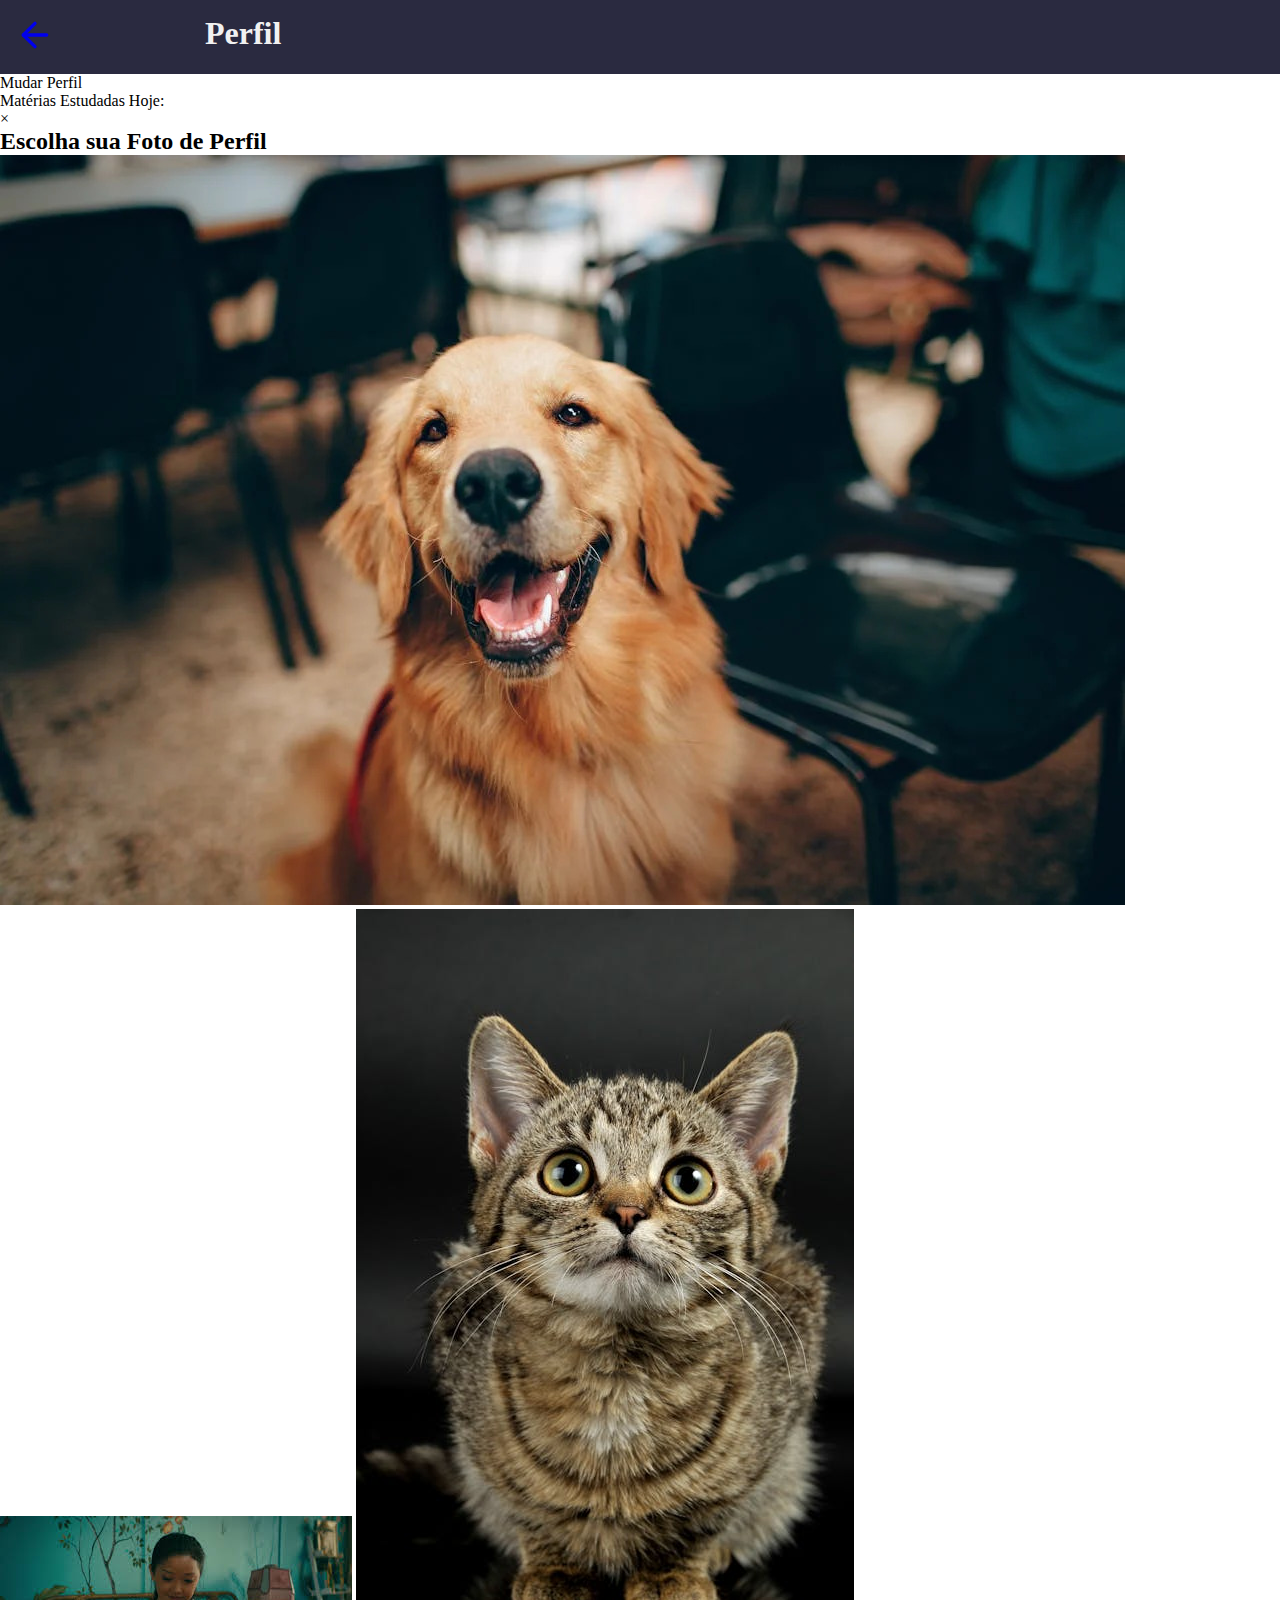
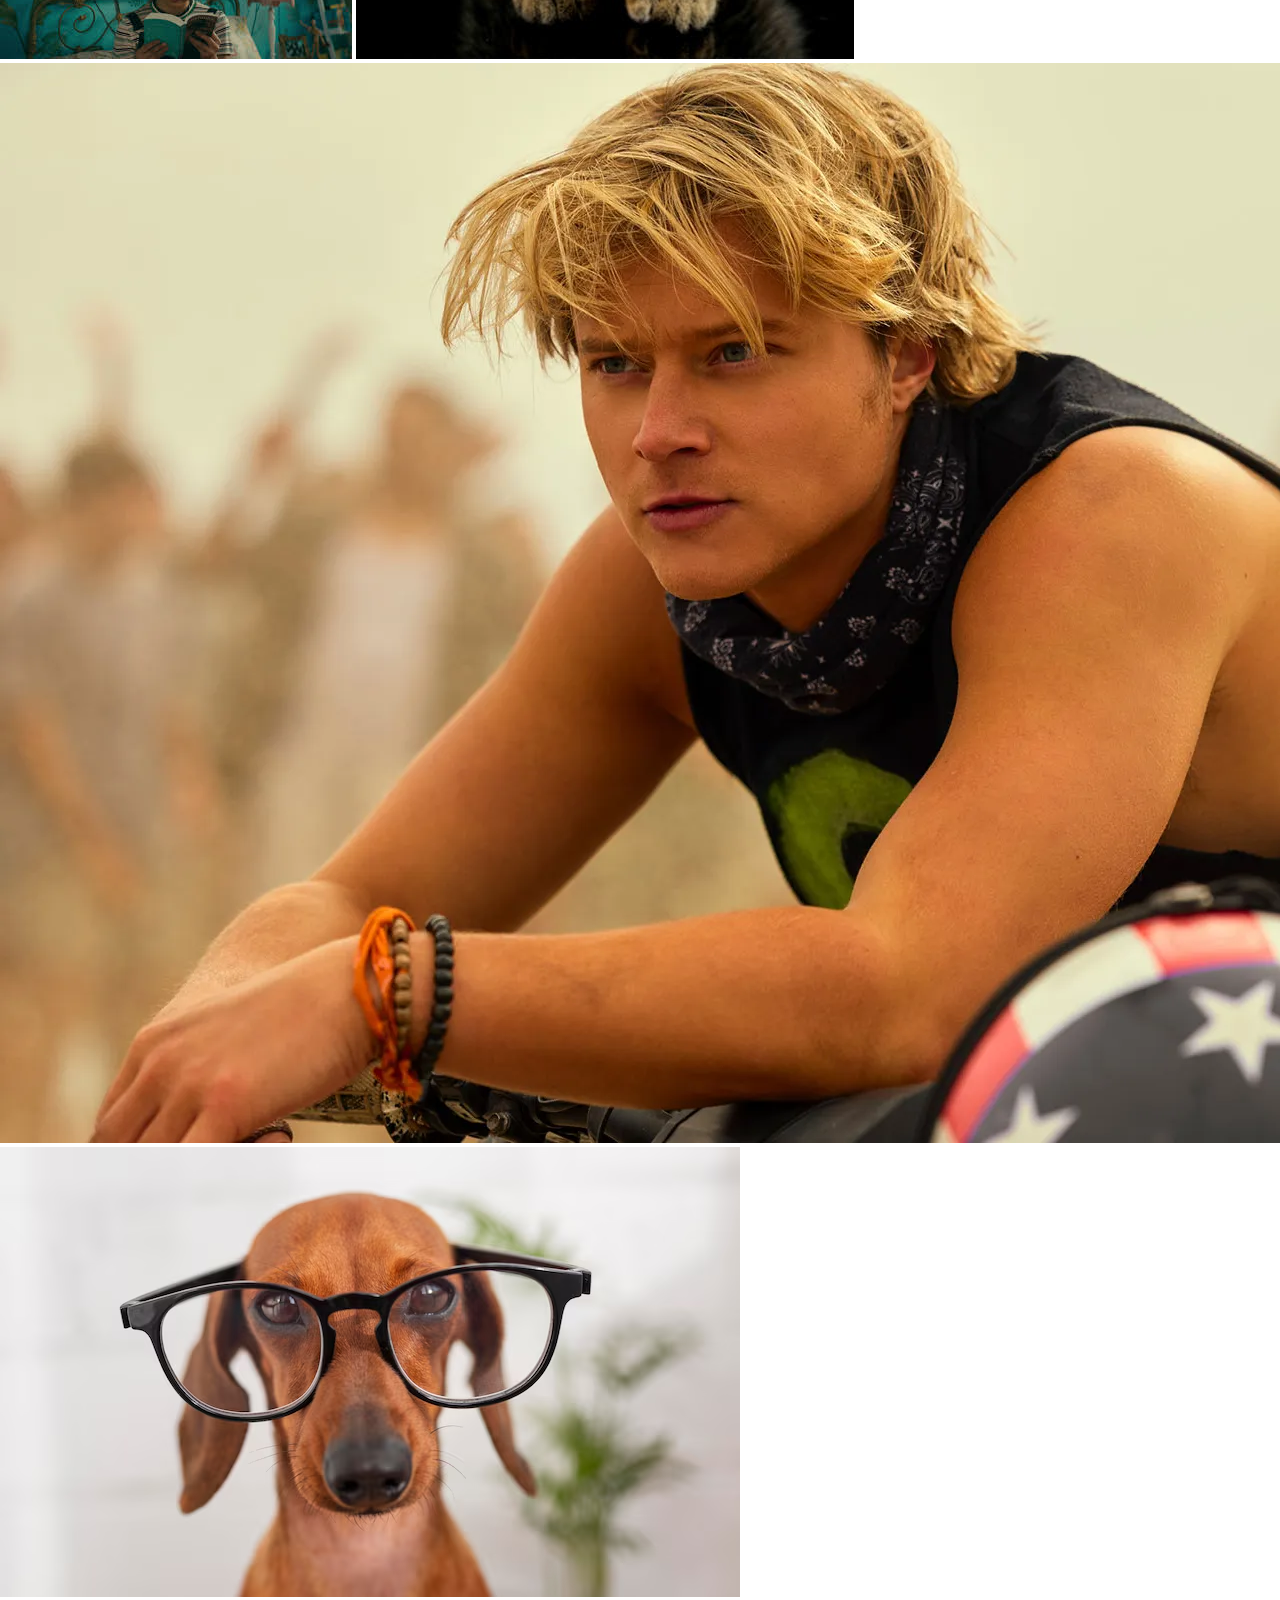
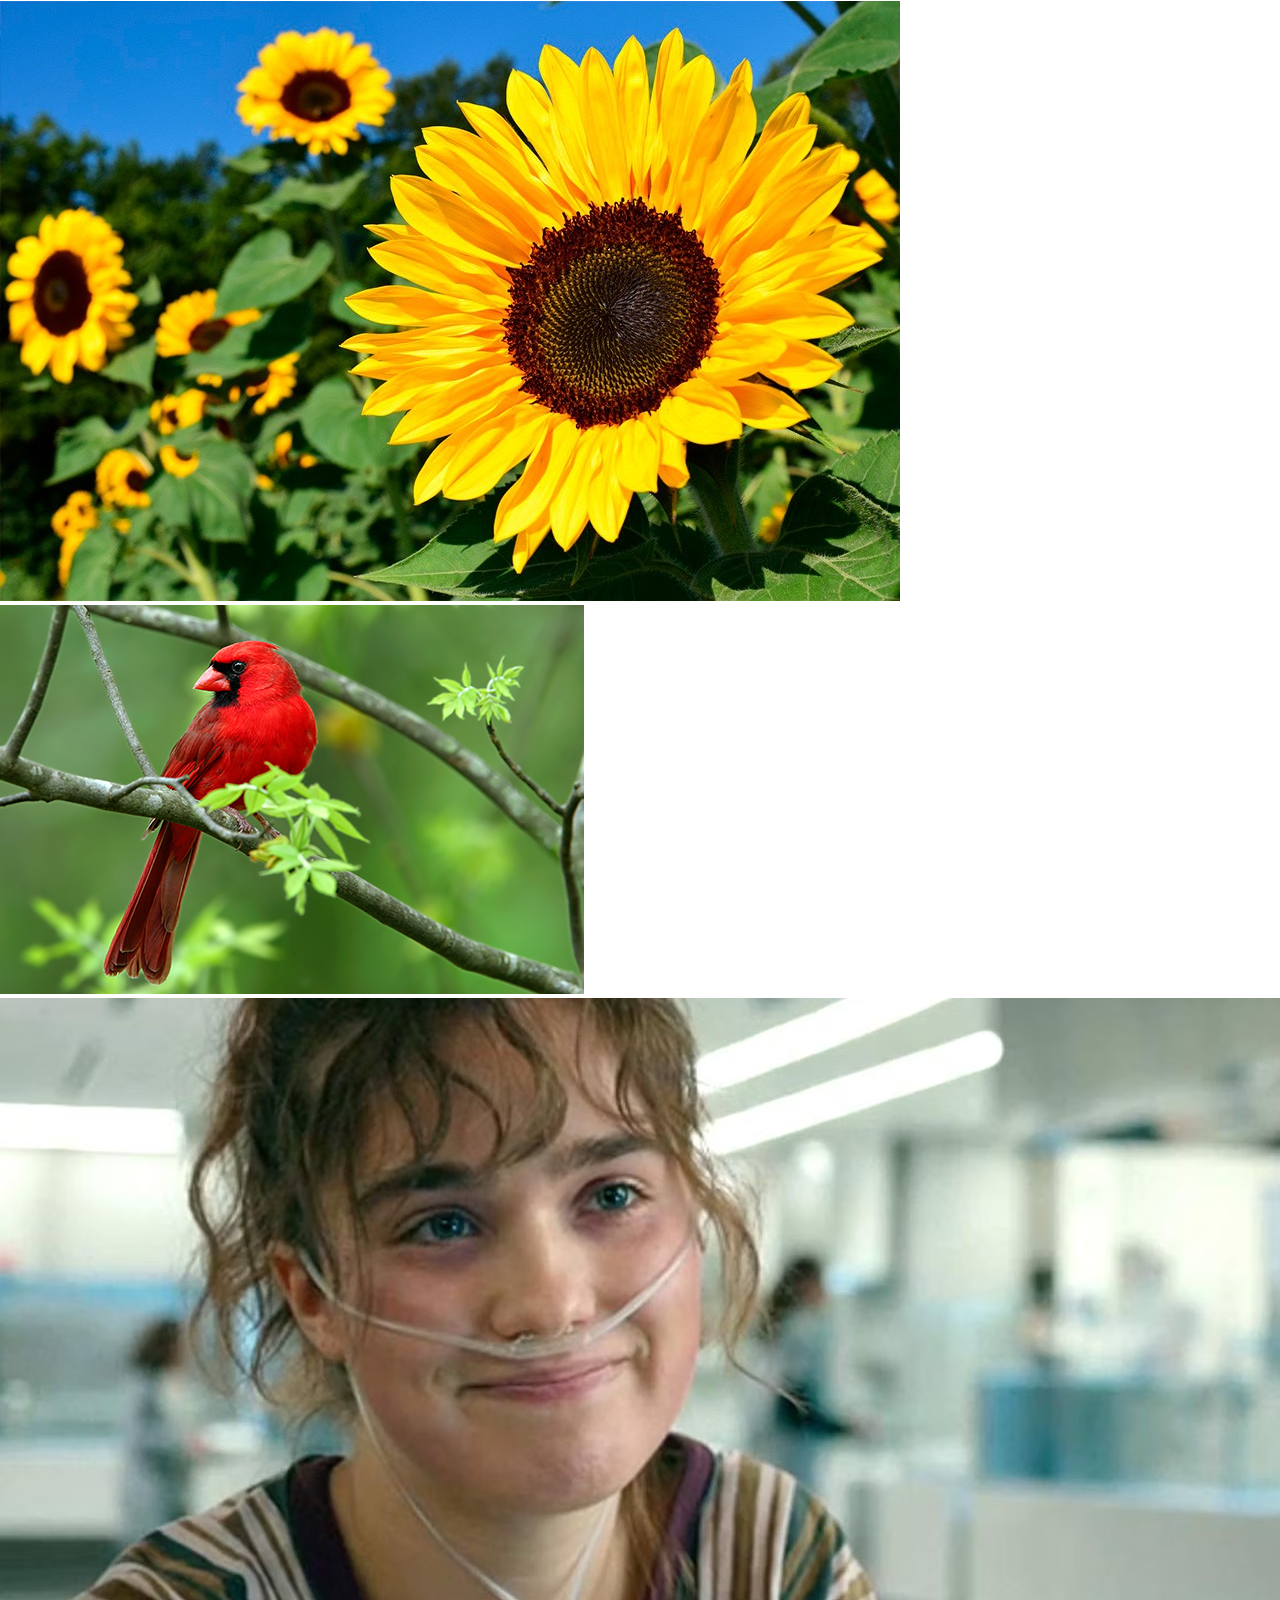
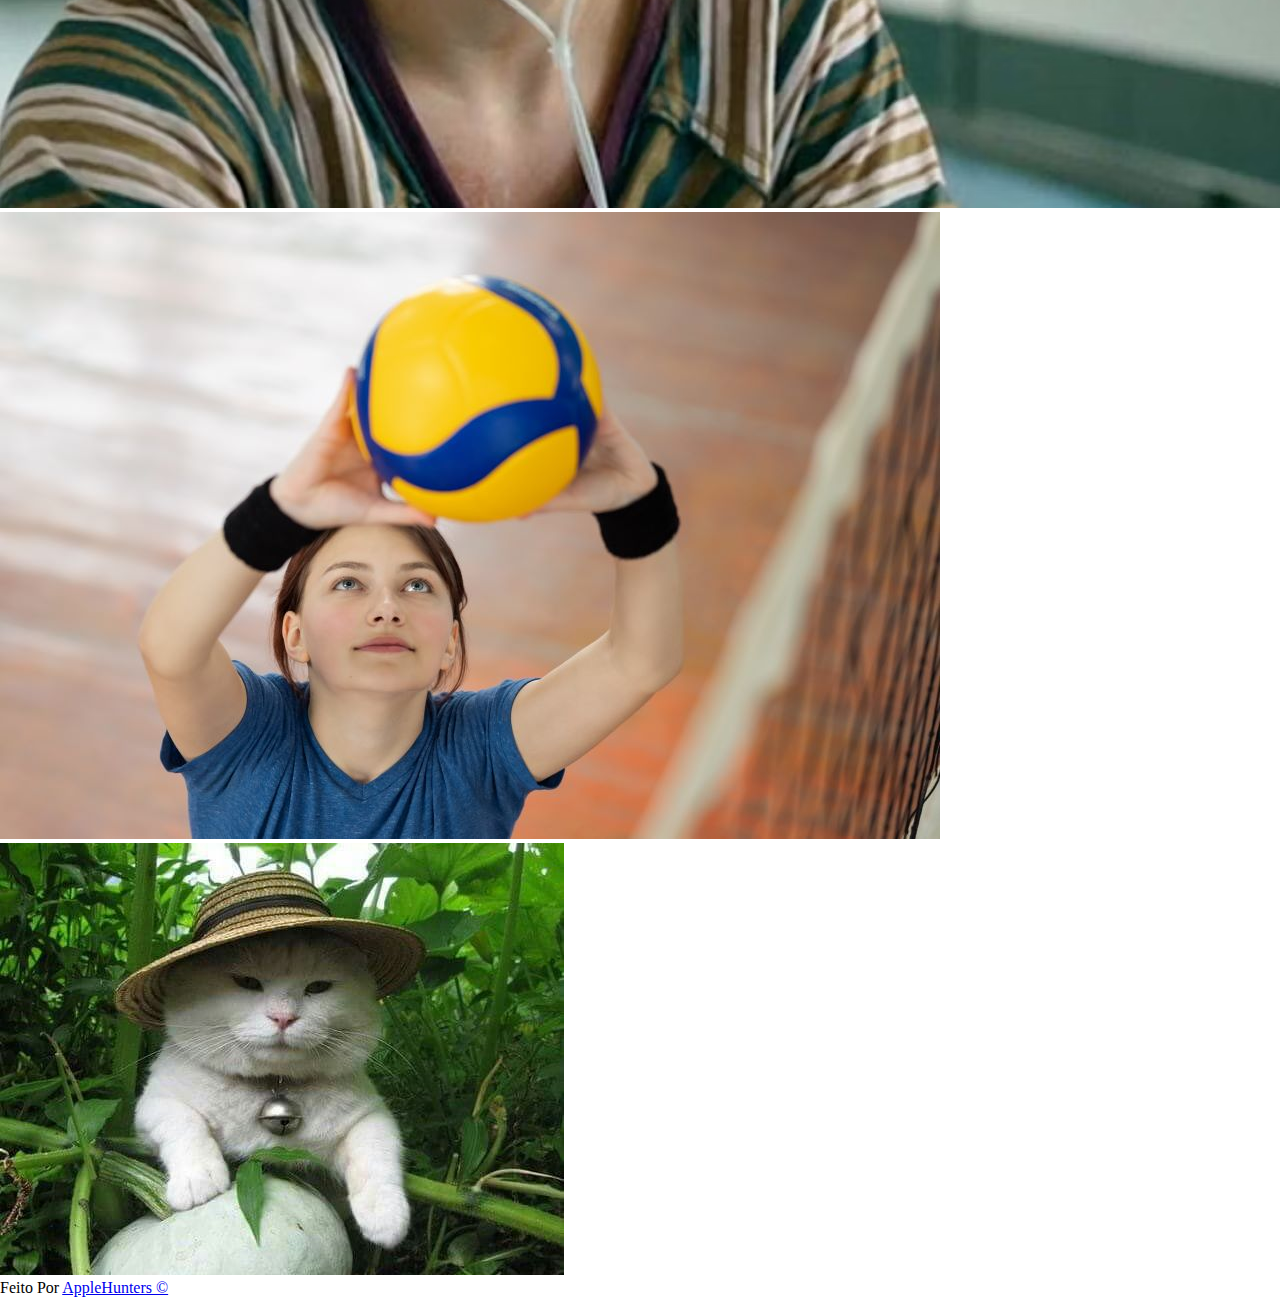
<file: html/perfil.html>
<!DOCTYPE html>
<html lang="pt-br">
<head>
    <meta charset="UTF-8">
    <meta name="viewport" content="width=device-width, initial-scale=1.0">
    <title>Perfil</title>
    <link rel="stylesheet" href="../style/perfil.css">
</head>
<body>
    <header>
        <a href="pag001.html">
            <svg xmlns="http://www.w3.org/2000/svg" width="24" height="24" viewBox="0 0 24 24" fill="none" stroke="currentColor" stroke-width="2" stroke-linecap="round" stroke-linejoin="round" class="lucide lucide-arrow-left-icon lucide-arrow-left"><path d="m12 19-7-7 7-7"/><path d="M19 12H5"/></svg>
        </a>
        <h1>Perfil</h1>
    </header>
    <main>
        <aside class="bemv">
            <p class="sb" id="bemVindo"></p>
        </aside>
        <aside class="pf">
                <div id="pf">
                    <div id="fotoPerfil" title="Mudar Perfil"></div>
                </div>
                <p>Mudar Perfil</p>
        </aside>
        <aside class="mate">
            <p id="materiasHoje">Matérias Estudadas Hoje: </p>

        </aside>
            <div id="modalPerfil" class="modal">
        <div class="modal-conteudo">
            <span id="fecharModal" class="fechar">&times;</span>
            <h2>Escolha sua Foto de Perfil</h2>
            <div class="opcoes-foto">
                <img src="../style/images/cachorro.jpeg" alt=""  class="bolinha" >
                <img src="../style/images/lj.jpg" alt=""  class="bolinha" >
                <img src="../style/images/gato.jpeg" alt=""  class="bolinha" >
                <img src="../style/images/jj.jpeg" alt=""  class="bolinha" >
                <img src="../style/images/cn.jpeg" alt=""  class="bolinha" >
                <img src="../style/images/frô.jpg" alt=""  class="bolinha" >
                <img src="../style/images/passaro.jpeg" alt=""  class="bolinha" >
                <img src="../style/images/muie.jpeg" alt=""  class="bolinha">
                <img src="../style/images/v0lei.jpg" alt=""  class="bolinha">
                <img src="../style/images/gatu.jpg" alt=""  class="bolinha">
            </div>
        </div>
    </div>

    </main>
      <footer>Feito Por <a href="https://github.com/AppleHunters">AppleHunters &copy;</a></footer>
      <script src="../script/perfil.js"></script>
</body>
</html>
</file>
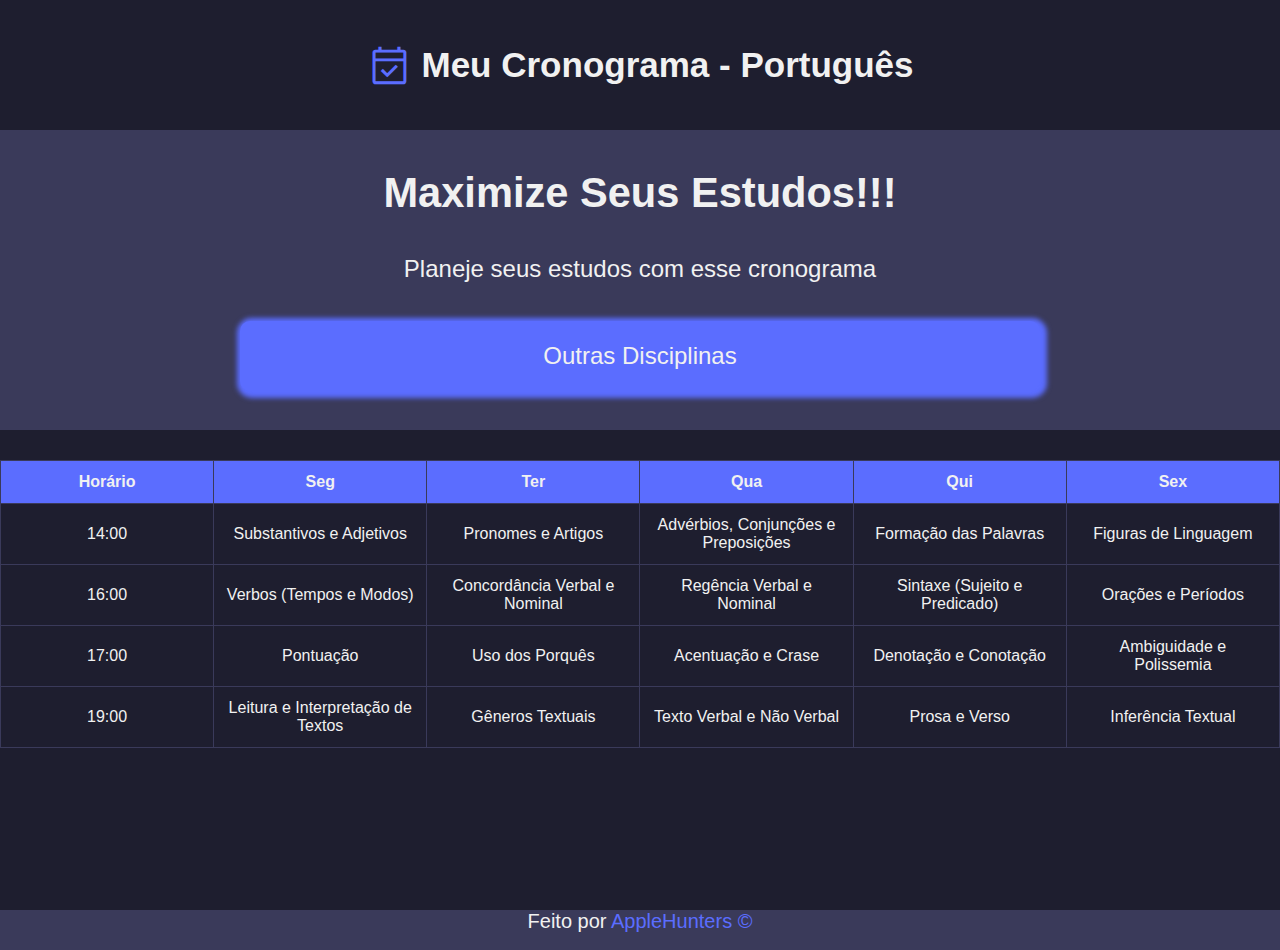
<file: html/port.html>
<!DOCTYPE html>
<html lang="pt-br">
<head>
    <meta charset="UTF-8">
    <meta name="viewport" content="width=device-width, initial-scale=1.0">
    <title>Português - IFSP</title>
    <link rel="stylesheet" href="https://fonts.googleapis.com/css2?family=Material+Symbols+Outlined:opsz,wght,FILL,GRAD@20..48,100..700,0..1,-50..200&icon_names=event_available">
    <link rel="stylesheet" href="../style/cronograma.css">
</head>
<body class="tema-escuro">
    <div class="header">
        <span id="addNota" class="material-symbols-outlined">event_available</span>
        <h1>Meu Cronograma - Português</h1>
        <div></div>
    </div>
    <header>
        <h1>Maximize Seus Estudos!!!</h1>
        <br>
        <p>Planeje seus estudos com esse cronograma</p>
        <br>
        <a href="/html/pag001.html">
            <p class="btn">Outras Disciplinas</p>
        </a>
    </header>
    <main>
        <table class="cronograma">
            <thead>
                <tr>
                    <th>Horário</th>
                    <th>Seg</th>
                    <th>Ter</th>
                    <th>Qua</th>
                    <th>Qui</th>
                    <th>Sex</th>
                </tr>
            </thead>
            <tbody>
                <tr>
                    <td>14:00</td>
                    <td><a href="https://youtu.be/kyBkd34R1Ac">Substantivos e Adjetivos</a></td>
                    <td><a href="https://youtu.be/17bOH-mUY3k">Pronomes</a> e <a href="https://youtu.be/cfdRRZAoXeM">Artigos</a></td>
                    <td><a href="https://youtu.be/AayYfPxbniM">Advérbios, Conjunções e Preposições</a></td>
                    <td><a href="https://youtu.be/CG0F824bI-Y">Formação das Palavras</a></td>
                    <td><a href="https://youtu.be/n0e75nRstcU">Figuras de Linguagem</a></td>
                </tr>
                <tr>
                    <td>16:00</td>
                    <td><a href="https://youtu.be/WK6WqY3iRU8">Verbos (Tempos e Modos)</a></td>
                    <td><a href="https://youtu.be/PcXqyBgGjJA">Concordância Verbal e Nominal</a></td>
                    <td><a href="https://youtu.be/hA4ip53JcK8">Regência Verbal e Nominal</a></td>
                    <td><a href="https://youtu.be/d3n-w6YHwOc">Sintaxe (Sujeito e Predicado)</a></td>
                    <td><a href="https://youtu.be/L-HyRNdfIhU">Orações e Períodos</a></td>
                </tr>
                <tr>
                    <td>17:00</td>
                    <td><a href="https://youtu.be/BqOR1DEIuzY">Pontuação</a></td>
                    <td><a href="https://youtu.be/bgSfgOhdcnk">Uso dos Porquês</a></td>
                    <td><a href="https://youtu.be/yUpRa62vcSI">Acentuação e Crase</a></td>
                    <td><a href="https://youtu.be/3mtBhTw16G0">Denotação e Conotação</a></td>
                    <td><a href="https://youtu.be/OkiVG0_-Fn8">Ambiguidade e Polissemia</a></td>
                </tr>
                <tr>
                    <td>19:00</td>
                    <td><a href="https://youtu.be/45thlAoGOGU">Leitura e Interpretação de Textos</a></td>
                    <td><a href="https://youtu.be/uxsW1VrgifU">Gêneros Textuais</a></td>
                    <td><a href="https://youtu.be/OxTNN-IKcEQ">Texto Verbal e Não Verbal</a></td>
                    <td><a href="https://youtu.be/OxTNN-IKcEQ">Prosa e Verso</a></td>
                    <td><a href="https://youtu.be/OxTNN-IKcEQ">Inferência Textual</a></td>
                </tr>
            </tbody>
        </table>
    </main>
    <footer>
        Feito por <a href="https://github.com/AppleHunters">AppleHunters &copy;</a>
    </footer>
    <script>
        document.addEventListener('DOMContentLoaded', () => {
            const temaSalvo = localStorage.getItem('tema') || 'escuro';
            document.body.className = `tema-${temaSalvo} tema-transicao`;

            const btnAdicionarNota = document.getElementById('addNota');
            const main = document.querySelector('main');

            btnAdicionarNota.addEventListener('click', () => {
                const nota = document.createElement('div');
                nota.className = 'bloco-nota';

                nota.innerHTML = `
                    <textarea placeholder="Escreva algo..."></textarea>
                    <button class="fechar-nota">✖</button>
                `;

                nota.querySelector('.fechar-nota').addEventListener('click', () => {
                    nota.remove();
                });

                main.appendChild(nota);
            });
        });
    </script>
</body>
</html>
</file>
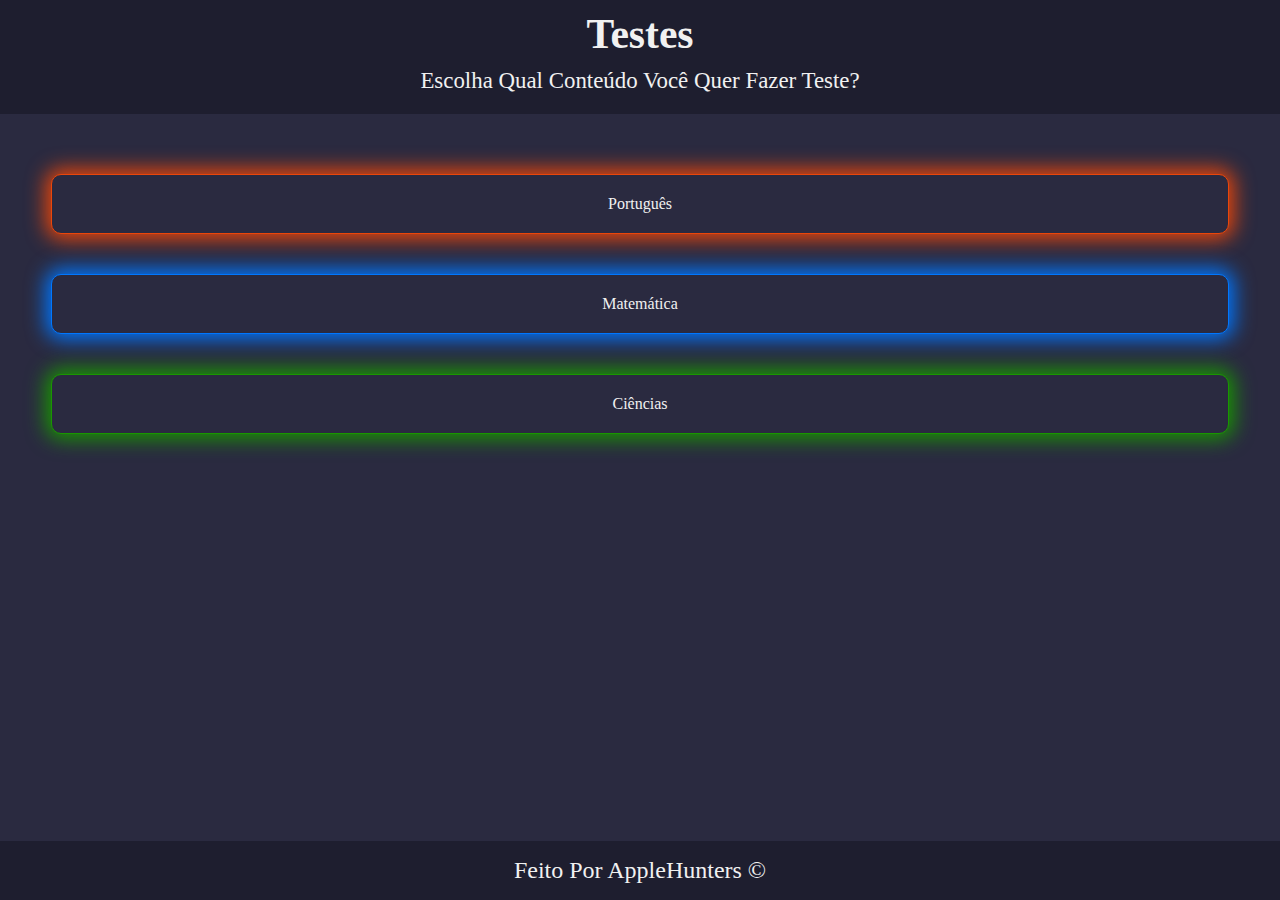
<file: html/testes.html>
<!DOCTYPE html>
<html lang="pt-br">
<head>
    <meta charset="UTF-8">
    <meta name="viewport" content="width=device-width, initial-scale=1.0">
    <title>Testes</title>
    <link rel="stylesheet" href="../style/teste.css">
</head>
<body>
    <header>
        <h1>Testes</h1>
        <p>Escolha Qual Conteúdo Você Quer Fazer Teste?</p>
    </header>
    <main>
        <aside class="pt">
    <div>
        <p>Português</p>
        <ul>
            <li>
                <a href="#" class="abrir-prova" data-prova="substantivos">Substantivos e Adjetivos</a>
                <div class="prova" id="substantivos">
                    <h3>Prova - Substantivos e Adjetivos</h3>
                    <div class="questao">
                        <p>1. Qual das palavras abaixo é um substantivo?</p>
                        <label><input type="radio" name="q1_subst" value="a"> a) Bonito</label>
                        <label><input type="radio" name="q1_subst" value="b"> b) Correr</label>
                        <label><input type="radio" name="q1_subst" value="c"> c) Casa</label>
                        <label><input type="radio" name="q1_subst" value="d"> d) Rapidamente</label>
                    </div>
                    <div class="questao">
                        <p>2. Assinale a alternativa em que todas as palavras são adjetivos:</p>
                        <label><input type="radio" name="q2_subst" value="a"> a) Alegria, feliz, tristeza</label>
                        <label><input type="radio" name="q2_subst" value="b"> b) Grande, azul, inteligente</label>
                        <label><input type="radio" name="q2_subst" value="c"> c) Cantar, dançar, sorrir</label>
                        <label><input type="radio" name="q2_subst" value="d"> d) Mesa, cadeira, copo</label>
                    </div>
                    <div class="questao">
                        <p>3. Na frase "O carro é veloz", qual palavra é o substantivo e qual é o adjetivo, respectivamente?</p>
                        <label><input type="radio" name="q3_subst" value="a"> a) Carro (adjetivo), veloz (substantivo)</label>
                        <label><input type="radio" name="q3_subst" value="b"> b) Carro (substantivo), veloz (adjetivo)</label>
                        <label><input type="radio" name="q3_subst" value="c"> c) Ambas são substantivos</label>
                        <label><input type="radio" name="q3_subst" value="d"> d) Ambas são adjetivos</label>
                    </div>
                    <div class="questao">
                        <p>4. Qual é o substantivo próprio na frase "João foi a Paris"?</p>
                        <label><input type="radio" name="q4_subst" value="a"> a) foi</label>
                        <label><input type="radio" name="q4_subst" value="b"> b) a</label>
                        <label><input type="radio" name="q4_subst" value="c"> c) João</label>
                        <label><input type="radio" name="q4_subst" value="d"> d) Paris</label>
                    </div>
                    <div class="questao">
                        <p>5. "Aquele cachorro bravo latiu muito." A palavra em destaque é um:</p>
                        <label><input type="radio" name="q5_subst" value="a"> a) Substantivo comum</label>
                        <label><input type="radio" name="q5_subst" value="b"> b) Substantivo próprio</label>
                        <label><input type="radio" name="q5_subst" value="c"> c) Adjetivo</label>
                        <label><input type="radio" name="q5_subst" value="d"> d) Verbo</label>
                    </div>
                    <div class="questao">
                        <p>6. Marque a opção que apresenta um substantivo abstrato:</p>
                        <label><input type="radio" name="q6_subst" value="a"> a) Pedra</label>
                        <label><input type="radio" name="q6_subst" value="b"> b) Água</label>
                        <label><input type="radio" name="q6_subst" value="c"> c) Felicidade</label>
                        <label><input type="radio" name="q6_subst" value="d"> d) Computador</label>
                    </div>
                    <div class="questao">
                        <p>7. Qual adjetivo corresponde ao substantivo "medo"?</p>
                        <label><input type="radio" name="q7_subst" value="a"> a) Amedrontar</label>
                        <label><input type="radio" name="q7_subst" value="b"> b) Medroso</label>
                        <label><input type="radio" name="q7_subst" value="c"> c) Temer</label>
                        <label><input type="radio" name="q7_subst" value="d"> d) Assustar</label>
                    </div>
                    <div class="questao">
                        <p>8. Identifique a frase em que o adjetivo está no grau superlativo absoluto sintético:</p>
                        <label><input type="radio" name="q8_subst" value="a"> a) Ele é muito rápido.</label>
                        <label><input type="radio" name="q8_subst" value="b"> b) Ele é o mais rápido de todos.</label>
                        <label><input type="radio" name="q8_subst" value="c"> c) Ele é rapidíssimo.</label>
                        <label><input type="radio" name="q8_subst" value="d"> d) Ele é tão rápido quanto você.</label>
                    </div>
                    <div class="questao">
                        <p>9. Qual das opções apresenta um substantivo coletivo?</p>
                        <label><input type="radio" name="q9_subst" value="a"> a) Peixe</label>
                        <label><input type="radio" name="q9_subst" value="b"> b) Cacho</label>
                        <label><input type="radio" name="q9_subst" value="c"> c) Livro</label>
                        <label><input type="radio" name="q9_subst" value="d"> d) Rosa</label>
                    </div>
                    <div class="questao">
                        <p>10. O adjetivo "feliz" é:</p>
                        <label><input type="radio" name="q10_subst" value="a"> a) Biforme</label>
                        <label><input type="radio" name="q10_subst" value="b"> b) Uniforme</label>
                        <label><input type="radio" name="q10_subst" value="c"> c) Composto</label>
                        <label><input type="radio" name="q10_subst" value="d"> d) Primitivo</label>
                    </div>
                </div>
            </li>
            <li>
                <a href="#" class="abrir-prova" data-prova="pronomes">Pronomes</a>
                <div class="prova" id="pronomes">
                    <h3>Prova - Pronomes</h3>
                    <div class="questao">
                        <p>1. Qual das alternativas contém apenas pronomes pessoais?</p>
                        <label><input type="radio" name="q1_pron" value="a"> a) Eu, tu, ele</label>
                        <label><input type="radio" name="q1_pron" value="b"> b) Meu, teu, dele</label>
                        <label><input type="radio" name="q1_pron" value="c"> c) Este, esse, aquele</label>
                        <label><input type="radio" name="q1_pron" value="d"> d) Alguém, ninguém</label>
                    </div>
                    <div class="questao">
                        <p>2. Complete a frase com o pronome possessivo adequado: "Estes são ______ livros."</p>
                        <label><input type="radio" name="q2_pron" value="a"> a) nossos</label>
                        <label><input type="radio" name="q2_pron" value="b"> b) eles</label>
                        <label><input type="radio" name="q2_pron" value="c"> c) lhes</label>
                        <label><input type="radio" name="q2_pron" value="d"> d) suas</label>
                    </div>
                    <div class="questao">
                        <p>3. Em "Aquela casa é linda", "Aquela" é um pronome:</p>
                        <label><input type="radio" name="q3_pron" value="a"> a) Pessoal</label>
                        <label><input type="radio" name="q3_pron" value="b"> b) Possessivo</label>
                        <label><input type="radio" name="q3_pron" value="c"> c) Demonstrativo</label>
                        <label><input type="radio" name="q3_pron" value="d"> d) Indefinido</label>
                    </div>
                    <div class="questao">
                        <p>4. Qual pronome completa corretamente a frase: "Não vi _______ na festa."</p>
                        <label><input type="radio" name="q4_pron" value="a"> a) ele</label>
                        <label><input type="radio" name="q4_pron" value="b"> b) o</label>
                        <label><input type="radio" name="q4_pron" value="c"> c) eu</label>
                        <label><input type="radio" name="q4_pron" value="d"> d) mim</label>
                    </div>
                    <div class="questao">
                        <p>5. O pronome oblíquo "me" em "Ele me deu um presente" indica:</p>
                        <label><input type="radio" name="q5_pron" value="a"> a) Objeto direto</label>
                        <label><input type="radio" name="q5_pron" value="b"> b) Objeto indireto</label>
                        <label><input type="radio" name="q5_pron" value="c"> c) Sujeito</label>
                        <label><input type="radio" name="q5_pron" value="d"> d) Adjunto adverbial</label>
                    </div>
                    <div class="questao">
                        <p>6. Qual a classe gramatical do pronome "quem" em "Não sei quem fez isso"?</p>
                        <label><input type="radio" name="q6_pron" value="a"> a) Pronome pessoal</label>
                        <label><input type="radio" name="q6_pron" value="b"> b) Pronome possessivo</label>
                        <label><input type="radio" name="q6_pron" value="c"> c) Pronome interrogativo</label>
                        <label><input type="radio" name="q6_pron" value="d"> d) Pronome relativo</label>
                    </div>
                    <div class="questao">
                        <p>7. Em qual frase o pronome "se" exerce a função de pronome apassivador?</p>
                        <label><input type="radio" name="q7_pron" value="a"> a) Ela se machucou.</label>
                        <label><input type="radio" name="q7_pron" value="b"> b) Vendem-se casas.</label>
                        <label><input type="radio" name="q7_pron" value="c"> c) Ele se arrependeu.</label>
                        <label><input type="radio" name="q7_pron" value="d"> d) A menina se penteou.</label>
                    </div>
                    <div class="questao">
                        <p>8. Qual pronome indefinido significa "qualquer pessoa" ou "nenhuma pessoa"?</p>
                        <label><input type="radio" name="q8_pron" value="a"> a) Tudo</label>
                        <label><input type="radio" name="q8_pron" value="b"> b) Nada</label>
                        <label><input type="radio" name="q8_pron" value="c"> c) Alguém</label>
                        <label><input type="radio" name="q8_pron" value="d"> d) Ninguém</label>
                    </div>
                    <div class="questao">
                        <p>9. A frase "Comigo está tudo bem" usa um pronome pessoal oblíquo com preposição. Qual é ele?</p>
                        <label><input type="radio" name="q9_pron" value="a"> a) Com</label>
                        <label><input type="radio" name="q9_pron" value="b"> b) Mim</label>
                        <label><input type="radio" name="q9_pron" value="c"> c) Comigo</label>
                        <label><input type="radio" name="q9_pron" value="d"> d) Tudo</label>
                    </div>
                    <div class="questao">
                        <p>10. Qual pronome relativo introduz uma oração subordinada adjetiva e retoma um termo anterior?</p>
                        <label><input type="radio" name="q10_pron" value="a"> a) Quem</label>
                        <label><input type="radio" name="q10_pron" value="b"> b) Cujo</label>
                        <label><input type="radio" name="q10_pron" value="c"> c) Que</label>
                        <label><input type="radio" name="q10_pron" value="d"> d) Onde</label>
                    </div>
                </div>
            </li>
        </ul>
    </div>
</aside>

<aside class="mt">
    <div>
        <p>Matemática</p>
        <ul>
            <li>
                <a href="#" class="abrir-prova" data-prova="conjuntos">Conjuntos</a>
                <div class="prova" id="conjuntos">
                    <h3>Prova - Conjuntos</h3>
                    <div class="questao">
                        <p>1. Dados os conjuntos A = {1, 2, 3} e B = {3, 4, 5}, a união A ∪ B é:</p>
                        <label><input type="radio" name="q1_conj" value="a"> a) {1, 2, 3}</label>
                        <label><input type="radio" name="q1_conj" value="b"> b) {3, 4, 5}</label>
                        <label><input type="radio" name="q1_conj" value="c"> c) {1, 2, 3, 4, 5}</label>
                        <label><input type="radio" name="q1_conj" value="d"> d) {3}</label>
                    </div>
                    <div class="questao">
                        <p>2. Se C = {a, b, c} e D = {b, d, e}, então a interseção C ∩ D é:</p>
                        <label><input type="radio" name="q2_conj" value="a"> a) {a, b, c, d, e}</label>
                        <label><input type="radio" name="q2_conj" value="b"> b) {b}</label>
                        <label><input type="radio" name="q2_conj" value="c"> c) {a, c, d, e}</label>
                        <label><input type="radio" name="q2_conj" value="d"> d) {} (Conjunto vazio)</label>
                    </div>
                    <div class="questao">
                        <p>3. O conjunto dos números naturais é representado por:</p>
                        <label><input type="radio" name="q3_conj" value="a"> a) Z</label>
                        <label><input type="radio" name="q3_conj" value="b"> b) R</label>
                        <label><input type="radio" name="q3_conj" value="c"> c) N</label>
                        <label><input type="radio" name="q3_conj" value="d"> d) Q</label>
                    </div>
                    <div class="questao">
                        <p>4. Quantos elementos tem o conjunto P = {x | x é número par e 2 < x < 10}?</p>
                        <label><input type="radio" name="q4_conj" value="a"> a) 3</label>
                        <label><input type="radio" name="q4_conj" value="b"> b) 4</label>
                        <label><input type="radio" name="q4_conj" value="c"> c) 5</label>
                        <label><input type="radio" name="q4_conj" value="d"> d) 6</label>
                    </div>
                    <div class="questao">
                        <p>5. O que significa A ⊂ B?</p>
                        <label><input type="radio" name="q5_conj" value="a"> a) A é igual a B</label>
                        <label><input type="radio" name="q5_conj" value="b"> b) A contém B</label>
                        <label><input type="radio" name="q5_conj" value="c"> c) A está contido em B</label>
                        <label><input type="radio" name="q5_conj" value="d"> d) A e B não têm elementos em comum</label>
                    </div>
                    <div class="questao">
                        <p>6. Se X = {maçã, banana} e Y = {banana, laranja}, então X - Y (diferença) é:</p>
                        <label><input type="radio" name="q6_conj" value="a"> a) {maçã}</label>
                        <label><input type="radio" name="q6_conj" value="b"> b) {laranja}</label>
                        <label><input type="radio" name="q6_conj" value="c"> c) {banana}</label>
                        <label><input type="radio" name="q6_conj" value="d"> d) {maçã, banana, laranja}</label>
                    </div>
                    <div class="questao">
                        <p>7. Qual o conjunto dos divisores positivos de 12?</p>
                        <label><input type="radio" name="q7_conj" value="a"> a) {1, 2, 3, 4, 6, 12}</label>
                        <label><input type="radio" name="q7_conj" value="b"> b) {2, 3, 4, 6}</label>
                        <label><input type="radio" name="q7_conj" value="c"> c) {1, 2, 3, 4, 5, 6, 7, 8, 9, 10, 11, 12}</label>
                        <label><input type="radio" name="q7_conj" value="d"> d) {12}</label>
                    </div>
                    <div class="questao">
                        <p>8. Se G = {p, q} e H = {r, s}, qual é o produto cartesiano G x H?</p>
                        <label><input type="radio" name="q8_conj" value="a"> a) {(p,r), (q,s)}</label>
                        <label><input type="radio" name="q8_conj" value="b"> b) {(p,r), (p,s), (q,r), (q,s)}</label>
                        <label><input type="radio" name="q8_conj" value="c"> c) {p, q, r, s}</label>
                        <label><input type="radio" name="q8_conj" value="d"> d) {(r,p), (s,q)}</label>
                    </div>
                    <div class="questao">
                        <p>9. Considere o conjunto V = {vogais}. Qual a cardinalidade de V?</p>
                        <label><input type="radio" name="q9_conj" value="a"> a) 2</label>
                        <label><input type="radio" name="q9_conj" value="b"> b) 5</label>
                        <label><input type="radio" name="q9_conj" value="c"> c) 26</label>
                        <label><input type="radio" name="q9_conj" value="d"> d) 0</label>
                    </div>
                    <div class="questao">
                        <p>10. Qual a representação do conjunto dos números inteiros?</p>
                        <label><input type="radio" name="q10_conj" value="a"> a) N</label>
                        <label><input type="radio" name="q10_conj" value="b"> b) Q</label>
                        <label><input type="radio" name="q10_conj" value="c"> c) Z</label>
                        <label><input type="radio" name="q10_conj" value="d"> d) R</label>
                    </div>
                </div>
            </li>
            <li>
                <a href="#" class="abrir-prova" data-prova="reais">Números Reais</a>
                <div class="prova" id="reais">
                    <h3>Prova - Números Reais</h3>
                    <div class="questao">
                        <p>1. Qual dos seguintes números é irracional?</p>
                        <label><input type="radio" name="q1_real" value="a"> a) 0,5</label>
                        <label><input type="radio" name="q1_real" value="b"> b) √4</label>
                        <label><input type="radio" name="q1_real" value="c"> c) π</label>
                        <label><input type="radio" name="q1_real" value="d"> d) 1/2</label>
                    </div>
                    <div class="questao">
                        <p>2. O conjunto dos números reais (R) é a união de quais conjuntos?</p>
                        <label><input type="radio" name="q2_real" value="a"> a) Naturais e Inteiros</label>
                        <label><input type="radio" name="q2_real" value="b"> b) Racionais e Irracionais</label>
                        <label><input type="radio" name="q2_real" value="c"> c) Inteiros e Racionais</label>
                        <label><input type="radio" name="q2_real" value="d"> d) Naturais e Racionais</label>
                    </div>
                    <div class="questao">
                        <p>3. Qual das seguintes afirmações sobre números reais é falsa?</p>
                        <label><input type="radio" name="q3_real" value="a"> a) Todo número natural é real.</label>
                        <label><input type="radio" name="q3_real" value="b"> b) Todo número inteiro é racional.</label>
                        <label><input type="radio" name="q3_real" value="c"> c) Todo número racional é irracional.</label>
                        <label><input type="radio" name="q3_real" value="d"> d) O conjunto dos números reais é infinito.</label>
                    </div>
                    <div class="questao">
                        <p>4. O valor de $\sqrt{25}$ é:</p>
                        <label><input type="radio" name="q4_real" value="a"> a) 5</label>
                        <label><input type="radio" name="q4_real" value="b"> b) -5</label>
                        <label><input type="radio" name="q4_real" value="c"> c) $\pm5$</label>
                        <label><input type="radio" name="q4_real" value="d"> d) 2.5</label>
                    </div>
                    <div class="questao">
                        <p>5. A representação decimal de um número irracional é:</p>
                        <label><input type="radio" name="q5_real" value="a"> a) Finita</label>
                        <label><input type="radio" name="q5_real" value="b"> b) Infinita e periódica</label>
                        <label><input type="radio" name="q5_real" value="c"> c) Infinita e não periódica</label>
                        <label><input type="radio" name="q5_real" value="d"> d) Sempre um número inteiro</label>
                    </div>
                    <div class="questao">
                        <p>6. O número 0,333... é um número:</p>
                        <label><input type="radio" name="q6_real" value="a"> a) Natural</label>
                        <label><input type="radio" name="q6_real" value="b"> b) Inteiro</label>
                        <label><input type="radio" name="q6_real" value="c"> c) Racional</label>
                        <label><input type="radio" name="q6_real" value="d"> d) Irracional</label>
                    </div>
                    <div class="questao">
                        <p>7. A expressão $\frac{1}{\sqrt{2}}$ racionalizada é:</p>
                        <label><input type="radio" name="q7_real" value="a"> a) $\sqrt{2}$</label>
                        <label><input type="radio" name="q7_real" value="b"> b) $\frac{\sqrt{2}}{2}$</label>
                        <label><input type="radio" name="q7_real" value="c"> c) $2\sqrt{2}$</label>
                        <label><input type="radio" name="q7_real" value="d"> d) 1</label>
                    </div>
                    <div class="questao">
                        <p>8. Qual dos seguintes números não é real?</p>
                        <label><input type="radio" name="q8_real" value="a"> a) -3</label>
                        <label><input type="radio" name="q8_real" value="b"> b) $\sqrt{-1}$</label>
                        <label><input type="radio" name="q8_real" value="c"> c) 0</label>
                        <label><input type="radio" name="q8_real" value="d"> d) 1/3</label>
                    </div>
                    <div class="questao">
                        <p>9. A ordem crescente dos números 1/2, 0.2, 0.333... é:</p>
                        <label><input type="radio" name="q9_real" value="a"> a) 0.2, 1/2, 0.333...</label>
                        <label><input type="radio" name="q9_real" value="b"> b) 0.2, 0.333..., 1/2</label>
                        <label><input type="radio" name="q9_real" value="c"> c) 1/2, 0.2, 0.333...</label>
                        <label><input type="radio" name="q9_real" value="d"> d) 0.333..., 0.2, 1/2</label>
                    </div>
                    <div class="questao">
                        <p>10. O conjunto dos números reais pode ser representado por:</p>
                        <label><input type="radio" name="q10_real" value="a"> a) Uma reta numérica</label>
                        <label><input type="radio" name="q10_real" value="b"> b) Um plano cartesiano</label>
                        <label><input type="radio" name="q10_real" value="c"> c) Um gráfico de barras</label>
                        <label><input type="radio" name="q10_real" value="d"> d) Uma tabela</label>
                    </div>
                </div>
            </li>
        </ul>
    </div>
</aside>

<aside class="ci">
    <div>
        <p>Ciências</p>
        <ul>
            <li>
                <a href="#" class="abrir-prova" data-prova="ciencia">O que é Ciência?</a>
                <div class="prova" id="ciencia">
                    <h3>Prova - O que é Ciência?</h3>
                    <div class="questao">
                        <p>1. O método científico começa com:</p>
                        <label><input type="radio" name="q1_cien" value="a"> a) Uma conclusão</label>
                        <label><input type="radio" name="q1_cien" value="b"> b) Uma observação</label>
                        <label><input type="radio" name="q1_cien" value="c"> c) Uma teoria</label>
                        <label><input type="radio" name="q1_cien" value="d"> d) Um experimento</label>
                    </div>
                    <div class="questao">
                        <p>2. Qual é a etapa do método científico onde se busca confirmar ou refutar a hipótese?</p>
                        <label><input type="radio" name="q2_cien" value="a"> a) Formulação da hipótese</label>
                        <label><input type="radio" name="q2_cien" value="b"> b) Análise de dados</label>
                        <label><input type="radio" name="q2_cien" value="c"> c) Experimentação</label>
                        <label><input type="radio" name="q2_cien" value="d"> d) Conclusão</label>
                    </div>
                    <div class="questao">
                        <p>3. Qual das seguintes áreas não é uma ciência natural?</p>
                        <label><input type="radio" name="q3_cien" value="a"> a) Biologia</label>
                        <label><input type="radio" name="q3_cien" value="b"> b) Física</label>
                        <label><input type="radio" name="q3_cien" value="c"> c) Química</label>
                        <label><input type="radio" name="q3_cien" value="d"> d) Literatura</label>
                    </div>
                    <div class="questao">
                        <p>4. O que é uma hipótese em termos científicos?</p>
                        <label><input type="radio" name="q4_cien" value="a"> a) Um fato comprovado</label>
                        <label><input type="radio" name="q4_cien" value="b"> b) Uma pergunta sem resposta</label>
                        <label><input type="radio" name="q4_cien" value="c"> c) Uma suposição testável</label>
                        <label><input type="radio" name="q4_cien" value="d"> d) Uma lei científica</label>
                    </div>
                    <div class="questao">
                        <p>5. Quem é considerado o "pai da ciência moderna" devido ao seu método empírico?</p>
                        <label><input type="radio" name="q5_cien" value="a"> a) Aristóteles</label>
                        <label><input type="radio" name="q5_cien" value="b"> b) Isaac Newton</label>
                        <label><input type="radio" name="q5_cien" value="c"> c) Galileu Galilei</label>
                        <label><input type="radio" name="q5_cien" value="d"> d) Albert Einstein</label>
                    </div>
                    <div class="questao">
                        <p>6. O que diferencia uma teoria científica de uma lei científica?</p>
                        <label><input type="radio" name="q6_cien" value="a"> a) A teoria é comprovada, a lei não.</label>
                        <label><input type="radio" name="q6_cien" value="b"> b) A teoria explica o "porquê", a lei descreve o "o quê".</label>
                        <label><input type="radio" name="q6_cien" value="c"> c) A lei é uma hipótese, a teoria é uma observação.</label>
                        <label><input type="radio" name="q6_cien" value="d"> d) Não há diferença significativa.</label>
                    </div>
                    <div class="questao">
                        <p>7. A característica principal do conhecimento científico é ser:</p>
                        <label><input type="radio" name="q7_cien" value="a"> a) Subjetivo e pessoal</label>
                        <label><input type="radio" name="q7_cien" value="b"> b) Baseado em crenças</label>
                        <label><input type="radio" name="q7_cien" value="c"> c) Verificável e objetivo</label>
                        <label><input type="radio" name="q7_cien" value="d"> d) Imutável</label>
                    </div>
                    <div class="questao">
                        <p>8. Qual o nome dado ao estudo dos seres vivos?</p>
                        <label><input type="radio" name="q8_cien" value="a"> a) Geologia</label>
                        <label><input type="radio" name="q8_cien" value="b"> b) Astronomia</label>
                        <label><input type="radio" name="q8_cien" value="c"> c) Biologia</label>
                        <label><input type="radio" name="q8_cien" value="d"> d) Meteorologia</label>
                    </div>
                    <div class="questao">
                        <p>9. A capacidade de um experimento ser repetido por outros pesquisadores e obter resultados semelhantes é chamada de:</p>
                        <label><input type="radio" name="q9_cien" value="a"> a) Originalidade</label>
                        <label><input type="radio" name="q9_cien" value="b"> b) Reprodutibilidade</label>
                        <label><input type="radio" name="q9_cien" value="c"> c) Subjetividade</label>
                        <label><input type="radio" name="q9_cien" value="d"> d) Raridade</label>
                    </div>
                    <div class="questao">
                        <p>10. Qual é o ramo da ciência que estuda a composição, estrutura, propriedades e reações da matéria?</p>
                        <label><input type="radio" name="q10_cien" value="a"> a) Física</label>
                        <label><input type="radio" name="q10_cien" value="b"> b) Biologia</label>
                        <label><input type="radio" name="q10_cien" value="c"> c) Química</label>
                        <label><input type="radio" name="q10_cien" value="d"> d) Astronomia</label>
                    </div>
                </div>
            </li>
        </ul>
    </div>
</aside>
    </main>
    <footer>Feito Por <a href="https://github.com/AppleHunters">AppleHunters &copy;</a></footer>
    <script src="../script/teste.js"></script>
</body>
</html>
</file>
<file: style/tela-login/mobile-login.css>
@charset "UTF-8";

:root{
    /*modo claro*/
    --bg-wt: #F7F7F7;
    --text-wt: #1E1E1E;
    --accent-wt: #5B6DFF;
    --card-wt: #FFFFFF;
    --border-wt: #E0E0E0;

    /*modo escuro*/
    --bg-bk: #1E1E2F;
    --text-bk: #F1F1F1;
    --accent-bk: #5B6DFF;
    --card-bk: #2A2A40;
    --border-bk: #3A3A5A;
}

*{
    padding: 0px;
    margin: 0px;
    box-sizing: border-box;
}

body{
    height: 100vh;
    font-family: Arial, Helvetica, sans-serif;
}

main{
    width: 100%;
    height: 100%;
    background-color: var(--bg-bk);

    display: flex;
    flex-flow: column nowrap;
    justify-content: center;
    align-items: center;
}

section.login{
    color: white;
    background-color: var(--card-bk);
    width: 75%;
    border-radius: 5px;
}

section.login h1{
    color: var(--accent-bk);
    margin-bottom: 10px;
    font-size: 1.8em;
}

p{
    margin-bottom: 20px;
}

aside.content{
    padding: 20px;
    
    display: flex;
    flex-flow: column nowrap;
    text-align: center;
}


div{
    width: 100%;
    display: flex;
    align-items: center;
    justify-content: center;
    margin-bottom: 10px;
}

div input{
    width: 75%;
    margin-left: 5px;
    border-radius: 5px;
    border: 1px solid var(--border-bk);
    font-weight: bold;
    padding: 2px;
}

div input:focus{
    background-color: var(--accent-bk);
    color: white;
    border: 1px solid var(--border-bk);
    outline: none;
}

#ilogin{
    padding-left: 7px;
}

div > input:focus .material-symbols-outlined{
    color: var(--accent-bk);
} 

div.passwd{
    background-color: white;
    border-radius: 5px;
    width: 75%;
    margin-left: 5px;
}

.passwd.focado {
    background-color: var(--accent-bk);
}

.passwd.focado .visibility {
    color: white;
}


#ipasswd{
    border: none;
    width: 100%;
    margin: none;
    /*border*/
}

div.passwd .material-symbols-outlined{
    color: black;
    cursor: pointer;
}

button{
    margin: 2px;
    background-color: var(--bg-bk);
    color: white;
    padding: 5px;
    border: 1px solid var(--accent-bk);
}

button:hover{
    cursor: pointer;
    background-color: var(--card-bk);
}

button:active{
    background-color: var(--accent-bk);

}

aside.img {
    margin-bottom: -5px;
    border-radius: 0px 0px 10px 10px;
    width: 100%;
    overflow: hidden;
    position: relative; /* Garante que as imagens se movam dentro dele */
}

aside.img img {
    width: 510%; /* 5 imagens (cada uma ocupa 20% do total) */

    animation: img-animation 25s ease-in-out infinite;
    transform-origin: center;
}

@keyframes img-animation {
    0%   { transform: translateX(0%); }    /* Imagem 1 */
    15%  { transform: translateX(0%); }    /* Pausa */
    20%  { transform: translateX(-20%); }  /* Imagem 2 */
    35%  { transform: translateX(-20%); }  /* Pausa */
    40%  { transform: translateX(-40%); }  /* Imagem 3 */
    55%  { transform: translateX(-40%); }  /* Pausa */
    60%  { transform: translateX(-60%); }  /* Imagem 4 */
    75%  { transform: translateX(-60%); }  /* Pausa */
    80%  { transform: translateX(-80%); }  /* Imagem 5 */
    95%  { transform: translateX(-80%); }  /* Pausa */
    100% { transform: translateX(0%); }    /* Volta suave para a Imagem 1 */
}

@media screen and (min-width: 1000px) {
    section.login{
        color: white;
        background-color: var(--card-bk);
        width: 950px;
        border-radius: 5px;
    
    
        display: flex;
    }
}

@media screen and (max-width: 1000px) {
    section.login{
        color: white;
        background-color: var(--card-bk);
        width: 75%;
        border-radius: 5px;
        max-width: 400px;
    }
}
</file>
<file: style/cronograma.css>
@charset "UTF-8";

/* ========================== */
/*         VARIÁVEIS         */
/* ========================== */
:root {
  /* Tema Escuro (padrão) */
  --bg-escuro: #1E1E2F;
  --text-escuro: #F1F1F1;
  --accent-escuro: #5B6DFF;
  --card-escuro: #2A2A40;
  --border-escuro: #3A3A5A;
  --port-escuro: #EA460A;
  --mat-escuro: #0077FF;
  --cien-escuro: #199700;
  --hist-escuro: #7700FF;
  --geo-escuro: #A3230C;
  --ing-escuro: #FFBB00;

  /* Tema Claro */
  --bg-claro: #f0f0f0;
  --text-claro: #333333;
  --accent-claro: #4A5BFF;
  --card-claro: #ffffff;
  --border-claro: #bbbbbb;
  --port-claro: #A02000;
  --mat-claro: #004EA1;
  --cien-claro: #166600;
  --hist-claro: #4B0099;
  --geo-claro: #7B2C1B;
  --ing-claro: #B88000;

  /* Tema Sereno */
  --bg-serene: #E8F4F8;
  --text-serene: #2C3E50;
  --accent-serene: #3498DB;
  --card-serene: #FFFFFF;
   --border-serene: #a0b0c0;
  --port-serene: #E74C3C;
  --mat-serene: #2980B9;
  --cien-serene: #27AE60;
  --hist-serene: #9B59B6;
  --geo-serene: #E67E22;
  --ing-serene: #F1C40F;
}

/* ========================== */
/*      RESET E BASE GERAL   */
/* ========================== */
* {
  padding: 0;
  margin: 0;
  box-sizing: border-box;
  font-family: Arial, Helvetica, sans-serif;
}

body {
  display: flex;
  flex-direction: column;
  min-height: 100vh;
  transition: background-color 0.3s, color 0.3s;
  background-color: var(--bg);
  color: var(--text);
  overflow-x: hidden;
}

/* ========================== */
/*      DEFINIÇÃO DE TEMA     */
/* ========================== */
body.tema-escuro {
  --bg: var(--bg-escuro);
  --text: var(--text-escuro);
  --accent: var(--accent-escuro);
  --card: var(--card-escuro);
  --border: var(--border-escuro);
  --port: var(--port-escuro);
  --mat: var(--mat-escuro);
  --cien: var(--cien-escuro);
  --hist: var(--hist-escuro);
  --geo: var(--geo-escuro);
  --ing: var(--ing-escuro);
}

body.tema-claro {
  --bg: var(--bg-claro);
  --text: var(--text-claro);
  --accent: var(--accent-claro);
  --card: var(--card-claro);
  --border: var(--border-claro);
  --port: var(--port-claro);
  --mat: var(--mat-claro);
  --cien: var(--cien-claro);
  --hist: var(--hist-claro);
  --geo: var(--geo-claro);
  --ing: var(--ing-claro);
}

body.tema-sereno {
  --bg: var(--bg-serene);
  --text: var(--text-serene);
  --accent: var(--accent-serene);
  --card: var(--card-serene);
  --border: var(--border-serene);
  --port: var(--port-serene);
  --mat: var(--mat-serene);
  --cien: var(--cien-serene);
  --hist: var(--hist-serene);
  --geo: var(--geo-serene);
  --ing: var(--ing-serene);
}

/* ========================== */
/*           HEADER           */
/* ========================== */
.header {
  background-color: var(--bg);
  display: flex;
  font-size: 20px;
  height: 130px;
  text-align: center;
  justify-content: center;
  align-items: center;
}

.header h1 {
  font-size: 35px;
  color: var(--text);
}

.header span {
  color: var(--accent);
  font-size: 45px;
  margin-right: 10px;
}

header {
  background-color: var(--border);
  height: 300px;
  color: var(--text);
  text-align: center;
  display: flex;
  flex-direction: column;
  justify-content: center;
  align-items: center;
}

header h1 {
  padding: 20px;
}

header p {
  color: var(--text);
}

header a {
  text-decoration: none;
  color: inherit;
}

/* ========================== */
/*          BOTÃO             */
/* ========================== */
.btn {
  border-radius: 10px;
  background-color: var(--accent);
  box-shadow: 2px 2px 5px 5px var(--accent);
  width: 10em;
  max-width: 800px;
  height: 70px;
  font-size: 24px;
  color: var(--text);
  display: flex;
  justify-content: center;
  align-items: center;
  margin: 20px auto;
  text-decoration: none;
  transition: all 0.3s ease;
}

.btn:hover {
  filter: brightness(1.1);
}

/* Responsivo */
@media screen and (min-width: 768px) {
  header h1 {
    font-size: 2.6em;
  }

  header p {
    font-size: 1.5em;
  }

  .btn {
    width: 30em;
  }
}

@media screen and (min-width: 1024px) {
  .btn {
    width: 45em;
  }

  .btn:hover {
    width: 60em;
    box-shadow: 0 0 20px 5px rgba(91, 109, 255, 0.5);
  }
}

@media screen and (min-width: 1920px) {
  .btn {
    width: 65em;
  }

  .btn:hover {
    width: 80em;
    height: 4em;
    box-shadow: 0 0 25px 7px rgba(91, 109, 255, 0.5);
  }
}

/* ========================== */
/*         CRONOGRAMA         */
/* ========================== */
.cronograma {
  width: 100%;
  border-collapse: collapse;
  table-layout: fixed;
  margin-top: 30px;
}

.cronograma th,
.cronograma td {
  border: 1px solid var(--border);
  padding: 12px;
  color: var(--text);
  text-align: center;
  word-wrap: break-word;
  white-space: normal;
  min-height: 60px;
  font-size: 16px;
}

.cronograma thead {
  background-color: var(--accent);
  color: white;
}

/* ========================== */
/*           FOOTER           */
/* ========================== */
footer {
  background-color: var(--border);
  height: 2em;
  text-align: center;
  font-size: 20px;
  width: 100%;
  margin-top: auto;
  transform: translateY(50px);
}

footer a {
  text-decoration: none;
  color: var(--accent);
}

/* ========================== */
/*        LINKS GERAIS        */
/* ========================== */
a {
  color: var(--text);
  text-decoration: solid;
}

.add{
  border: 1px solid var(--border-claro);
  padding: 9px;
  color: var(--text);
  text-align: center;
  word-wrap: break-word;
  white-space: normal;
  min-height: 60px;
  font-size: 16px;
}

#ck{
  display: flex;
  justify-items: center;
  align-items: center;
  flex-direction: column;
  font-size: 30px;
}

.item-check {
    display: flex;
    align-items: center;
    gap: 10px;
    margin: 10px 0;
    background: var(--fundo-secundario);
    padding: 10px;
    border-radius: 8px;
}

.item-check input[type="checkbox"] {
    transform: scale(1.2);
}

.item-check label {
    flex: 1;
    cursor: pointer;
}

.item-check .remover {
    background: none;
    border: none;
    color: var(--texto);
    font-size: 1.2em;
    cursor: pointer;
}
</file>
<file: style/pag001.css>
@charset "UTF-8";

/* ===== VARIÁVEIS GLOBAIS ===== */
:root {
  /* Tema Escuro (padrão) */
  --bg-escuro: #1E1E2F;
  --text-escuro: #F1F1F1;
  --accent-escuro: #5B6DFF;
  --card-escuro: #2A2A40;
  --border-escuro: #3A3A5A;
  --port-escuro: #EA460A;
  --mat-escuro: #0077FF;
  --cien-escuro: #199700;
  --hist-escuro: #7700FF;
  --geo-escuro: #A3230C;
  --ing-escuro: #FFBB00;
  --cria-escuro: #444141;
  --check-escuro: #1f8853;

  /* Tema Claro */
  --bg-claro: #f0f0f0;
  --text-claro: #333333;
  --accent-claro: #4A5BFF;
  --card-claro: #ffffff;
  --border-claro: #dddddd;
  --port-claro: #A02000;
  --mat-claro: #004EA1;
  --cien-claro: #166600;
  --hist-claro: #4B0099;
  --geo-claro: #7B2C1B;
  --ing-claro: #B88000;
  --cria-claro: #525252; /* Corrigido nome da variável */
  --check-claro: #46926c;

  /* Tema Sereno */
  --bg-serene: #E8F4F8;
  --text-serene: #2C3E50;
  --accent-serene: #3498DB;
  --card-serene: #FFFFFF;
  --border-serene: #BDC3C7;
  --port-serene: #E74C3C;
  --mat-serene: #2980B9;
  --cien-serene: #27AE60;
  --hist-serene: #9B59B6;
  --geo-serene: #E67E22;
  --ing-serene: #F1C40F;
  --cria-serene: #4c5153; /* Corrigido nome da variável */
  --check-serene: #6cc598;
}

/* ===== RESET E PADRÕES ===== */
* {
  padding: 0;
  margin: 0;
  box-sizing: border-box;
}

body {
  font-family: Arial, Helvetica, sans-serif;
  transition: background-color 0.3s, color 0.3s;
  overflow-x: hidden;
  background-color: var(--bg);
  color: var(--text);
}

/* ===== APLICAÇÃO DOS TEMAS ===== */
body.tema-escuro {
  --bg: var(--bg-escuro);
  --text: var(--text-escuro);
  --accent: var(--accent-escuro);
  --card: var(--card-escuro);
  --border: var(--border-escuro);
  --port: var(--port-escuro);
  --mat: var(--mat-escuro);
  --cien: var(--cien-escuro);
  --hist: var(--hist-escuro);
  --geo: var(--geo-escuro);
  --ing: var(--ing-escuro);
  --cria: var(--cria-escuro);
}

body.tema-claro {
  --bg: var(--bg-claro);
  --text: var(--text-claro);
  --accent: var(--accent-claro);
  --card: var(--card-claro);
  --border: var(--border-claro);
  --port: var(--port-claro);
  --mat: var(--mat-claro);
  --cien: var(--cien-claro);
  --hist: var(--hist-claro);
  --geo: var(--geo-claro);
  --ing: var(--ing-claro);
  --cria: var(--cria-claro);
}

body.tema-sereno {
  --bg: var(--bg-serene);
  --text: var(--text-serene);
  --accent: var(--accent-serene);
  --card: var(--card-serene);
  --border: var(--border-serene);
  --port: var(--port-serene);
  --mat: var(--mat-serene);
  --cien: var(--cien-serene);
  --hist: var(--hist-serene);
  --geo: var(--geo-serene);
  --ing: var(--ing-serene);
  --cria: var(--cria-serene);
}

/* ===== ESTRUTURA PRINCIPAL ===== */
header {
  display: flex;
  justify-content: space-between;
  align-items: center;
  padding: 15px;
  background-color: var(--card);
  color: var(--text);
  position: relative;
  z-index: 1100;
}

header .material-symbols-outlined {
  font-size: 2.5em;
  cursor: pointer;
  transition: transform 0.3s ease;
}

header .gamb {
  color: transparent;
  cursor: default;
}

#settings.rotated {
  transform: rotate(180deg);
}

/* ===== MENU LATERAL ===== */
#menu {
  position: fixed;
  top: 70px;
  left: 0;
  width: 50%;
  height: calc(100vh - 70px);
  background-color: var(--card);
  color: var(--text);
  z-index: 1000;
  transform: translateX(-100%);
  transition: transform 0.3s ease;
  overflow-y: auto;
}

#menu.menu-visible {
  transform: translateX(0);
}

#menu ul {
  list-style-type: none;
  padding: 20px;
  display: flex;
  flex-direction: column;
  align-items: center;
}

#menu li {
  margin: 15px 0;
  display: flex;
  align-items: center;
}

#menu svg {
  width: 24px;
  height: 24px;
  cursor: pointer;
  margin-left: 10px;
  opacity: 0.5;
  transition: all 0.3s ease;
}

#menu svg.active {
  opacity: 1;
  transform: scale(1.1);
}

/* ===== CONTEÚDO PRINCIPAL ===== */
main {
  background-color: var(--bg);
  display: flex;
  flex-flow: column nowrap;
  align-items: center;
  padding: 20px;
  gap: 20px; /* Espaçamento entre blocos */
}

/* ===== ASIDE (BLOCO DE CONTEÚDO) ===== */
aside {
  width: 75%;
  margin-top: 20px;
  padding: 20px;
  background-color: var(--card);
  text-align: center;
  color: var(--text);
  border-radius: 10px;
  cursor: pointer;
  display: flex;
  flex-direction: column;
  align-items: center;
  gap: 10px;
  transition: all 0.3s ease;
  margin-bottom: 0;
}

/* Temas dos asides */
aside.pt { box-shadow: 0 0 20px 5px var(--port); border: 1px solid var(--port); }
aside.mt { box-shadow: 0 0 20px 5px var(--mat); border: 1px solid var(--mat); }
aside.ci { box-shadow: 0 0 20px 5px var(--cien); border: 1px solid var(--cien); }
aside.ht { box-shadow: 0 0 20px 5px var(--hist); border: 1px solid var(--hist); }
aside.ge { box-shadow: 0 0 20px 5px var(--geo); border: 1px solid var(--geo); }
aside.in { box-shadow: 0 0 20px 5px var(--ing); border: 1px solid var(--ing); }
aside.cria { box-shadow: 0 0 20px 5px var(--cria); border: 1px solid var(--cria); }
aside.check { box-shadow: 0 0 20px 5px var(--check-escuro); border: 1px solid var(--check-escuro); }

/* Links dentro dos asides */
aside a {
  display: block; /* Garante que o link ocupe todo o espaço */
  width: 100%;
  height: 100%;
  text-decoration: none;
  color: inherit;
}

aside a p {
  padding: 8px 16px;
  border-radius: 8px;
  background-color: transparent;
  font-weight: bold;
  transition: 0.3s;
  display: none;
  border: 2px solid currentColor;
}

/* Cores específicas dos textos dos links */
aside.pt a p { color: var(--port); border-color: var(--port); }
aside.mt a p { color: var(--mat); border-color: var(--mat); }
aside.ci a p { color: var(--cien); border-color: var(--cien); }
aside.ht a p { color: var(--hist); border-color: var(--hist); }
aside.ge a p { color: var(--geo); border-color: var(--geo); }
aside.in a p { color: var(--ing); border-color: var(--ing); }
aside.cria a p { color: var(--cria); border-color: var(--cria); }

/* ===== MENU PERFIL ===== */
.perfil-menu {
  display: flex;
  flex-direction: column;
  align-items: center;
  margin: 30px 0;
}

/* Círculo do ícone */
.icone-wrapper {
  width: 100px;
  height: 100px;
  background-color: var(--accent);
  border-radius: 50%;
  display: flex;
  align-items: center;
  justify-content: center;
  transition: transform 0.3s;
}

.icone-wrapper:hover {
  transform: scale(1.1);
}

/* SVG dentro do círculo */
.icone-perfil {
  width: 62%;
  height: 62%;
  stroke: white;
}

/* Texto do perfil */
.perfil-menu p {
  margin-top: 10px;
  font-size: 18px;
  color: var(--text);
  text-align: center;
}

/* ===== FOTO DE PERFIL ===== */
#fotoPerfil {
  position: relative;
  width: 100px;
  height: 100px;
  border-radius: 50%;
  background-size: cover;
  background-position: center;
  background-color: #ccc; /* fallback */
  cursor: pointer;
  overflow: hidden;
}

/* ===== LINKS LISTA ===== */
li a {
  text-decoration: none;
}

/* ===== FRASE MOTIVACIONAL ===== */
.frase-motivacional {
  text-align: center;
  font-style: italic;
  font-weight: bold;
  margin: 20px;
  padding: 15px;
  border-radius: 15px;
  background-color: rgba(255, 255, 255, 0.2);
  color: var(--text);
  backdrop-filter: blur(5px);
}
</file>
<file: style/perfil.css>
@charset "UFT-8";

:root {
    /* Tema Escuro (padrão) */
    --bg-escuro: #1E1E2F;
    --text-escuro: #F1F1F1;
    --accent-escuro: #5B6DFF;
    --card-escuro: #2A2A40;
    --border-escuro: #3A3A5A;
    --port-escuro: #EA460A;
    --mat-escuro: #0077FF;
    --cien-escuro: #199700;
    --hist-escuro: #7700FF;
    --geo-escuro: #A3230C;
    --ing-escuro: #FFBB00;

    /* Tema Claro */
    --bg-claro: #f0f0f0;
    --text-claro: #333333;
    --accent-claro: #4A5BFF;
    --card-claro: #ffffff;
    --border-claro: #dddddd;
    --port-claro: #A02000;
    --mat-claro: #004EA1;
    --cien-claro: #166600;
    --hist-claro: #4B0099;
    --geo-claro: #7B2C1B;
    --ing-claro: #B88000;

    /* Tema Sereno */
    --bg-serene: #E8F4F8;
    --text-serene: #2C3E50;
    --accent-serene: #3498DB;
    --card-serene: #FFFFFF;
    --border-serene: #BDC3C7;
    --port-serene: #E74C3C;
    --mat-serene: #2980B9;
    --cien-serene: #27AE60;
    --hist-serene: #9B59B6;
    --geo-serene: #E67E22;
    --ing-serene: #F1C40F;
}

* {
    padding: 0px;
    margin: 0px;
    box-sizing: border-box;
}

header {
    display: flex;
    padding: 15px;
    margin: auto;
    background-color: var(--card-escuro);
    color: var(--text-escuro);
    position: relative;
    z-index: 1100;
    gap: 150px;
}

header svg{
    cursor: pointer;
    width: 40px;
    height: 40px;
}
</file>
<file: style/teste.css>
@charset "UTF-8";

/* =========================
   VARIÁVEIS DE TEMA
   ========================= */
:root {
    /* Tema Escuro (padrão) */
    --bg-escuro: #1E1E2F;
    --text-escuro: #F1F1F1;
    --accent-escuro: #5B6DFF;
    --card-escuro: #2A2A40;
    --border-escuro: #3A3A5A;
    --port-escuro: #EA460A;
    --mat-escuro: #0077FF;
    --cien-escuro: #199700;
    --hist-escuro: #7700FF;
    --geo-escuro: #A3230C;
    --ing-escuro: #FFBB00;
    --cria-escuro: #525252;

    /* Tema Claro */
    --bg-claro: #f0f0f0;
    --text-claro: #333333;
    --accent-claro: #4A5BFF;
    --card-claro: #ffffff;
    --border-claro: #dddddd;
    --port-claro: #A02000;
    --mat-claro: #004EA1;
    --cien-claro: #166600;
    --hist-claro: #4B0099;
    --geo-claro: #7B2C1B;
    --ing-claro: #B88000;
    --cria-claro: #666666;

    /* Tema Sereno */
    --bg-serene: #E8F4F8;
    --text-serene: #2C3E50;
    --accent-serene: #3498DB;
    --card-serene: #FFFFFF;
    --border-serene: #BDC3C7;
    --port-serene: #E74C3C;
    --mat-serene: #2980B9;
    --cien-serene: #27AE60;
    --hist-serene: #9B59B6;
    --geo-serene: #E67E22;
    --ing-serene: #F1C40F;
    --cria-serene: #4C5153;
}

/* =========================
   RESET GLOBAL
   ========================= */
* {
    margin: 0;
    padding: 0;
    box-sizing: border-box;
}

/* =========================
   BODY E HTML
   ========================= */
html, body {
    height: 100%;
    display: flex;
    flex-direction: column;
}

/* =========================
   HEADER
   ========================= */
header {
    background-color: var(--bg-escuro);
    color: var(--text-escuro);
    text-align: center;
    padding: 10px;
    font-size: 1.3em;
}

header p {
    padding: 10px;
    font-size: 1.1em;
    animation: subirDescer 2s infinite ease-in-out;
}

@keyframes subirDescer {
    0%, 100% {
        transform: translateY(0);
    }
    50% {
        transform: translateY(-5px);
    }
}

/* =========================
   MAIN
   ========================= */
main {
    background-color: var(--card-escuro);
    color: var(--text-escuro);
    margin: auto;
    padding: 20px;
    width: 100%;
}

main {
    flex: 1;
}

/* =========================
   CATEGORIAS DE DISCIPLINAS
   ========================= */
.pt p { box-shadow: 0 0 20px 5px var(--port-escuro); border: 1px solid var(--port-escuro); }
.mt p { box-shadow: 0 0 20px 5px var(--mat-escuro); border: 1px solid var(--mat-escuro); }
.ci p { box-shadow: 0 0 20px 5px var(--cien-escuro); border: 1px solid var(--cien-escuro); }
.ht p { box-shadow: 0 0 20px 5px var(--hist-escuro); border: 1px solid var(--hist-escuro); }
.ge p { box-shadow: 0 0 20px 5px var(--geo-escuro); border: 1px solid var(--geo-escuro); }
.in p { box-shadow: 0 0 20px 5px var(--ing-escuro); border: 1px solid var(--ing-escuro); }

/* =========================
   ASIDE
   ========================= */
aside p {
    width: 95%;
    height: 60px;
    margin: 40px auto;
    padding: 20px;
    background-color: var(--card-escuro); /* Fixo para tema escuro */
    text-align: center;
    color: var(--text-escuro); /* Fixo para tema escuro */
    border-radius: 10px;
    cursor: pointer;
    display: flex;
    flex-direction: column;
    align-items: center;
    gap: 10px;
}

aside ul {
  display: none;
  padding-left: 0;
  margin-top: 10px;
}

aside ul li {
  display: block;
  list-style: none;
  padding: 5px 10px;
  cursor: pointer;
  transition: background 0.3s;
}

aside ul li:hover {
  background-color: rgba(255, 255, 255, 0.1);
}


/* =========================
   LISTA
   ========================= */
ul li {
    list-style: none;
    text-align: center;
    padding: 10px;
    cursor: pointer;
    transition: font-size 0.5s;
    display: none;
}

ul li:hover {
    font-size: 1.2em;
}

/* =========================
   FOOTER
   ========================= */
footer {
    background-color: var(--bg-escuro);
    color: var(--text-escuro);
    font-size: 1.5em;
    text-align: center;
    padding: 1rem 0;
}

footer a {
    color: var(--text-escuro);
    text-decoration: none;
    transition: color 0.3s ease;
}

footer a:hover {
    color: var(--accent-escuro); /* opcional: destaque ao passar o mouse */
}
</file>
